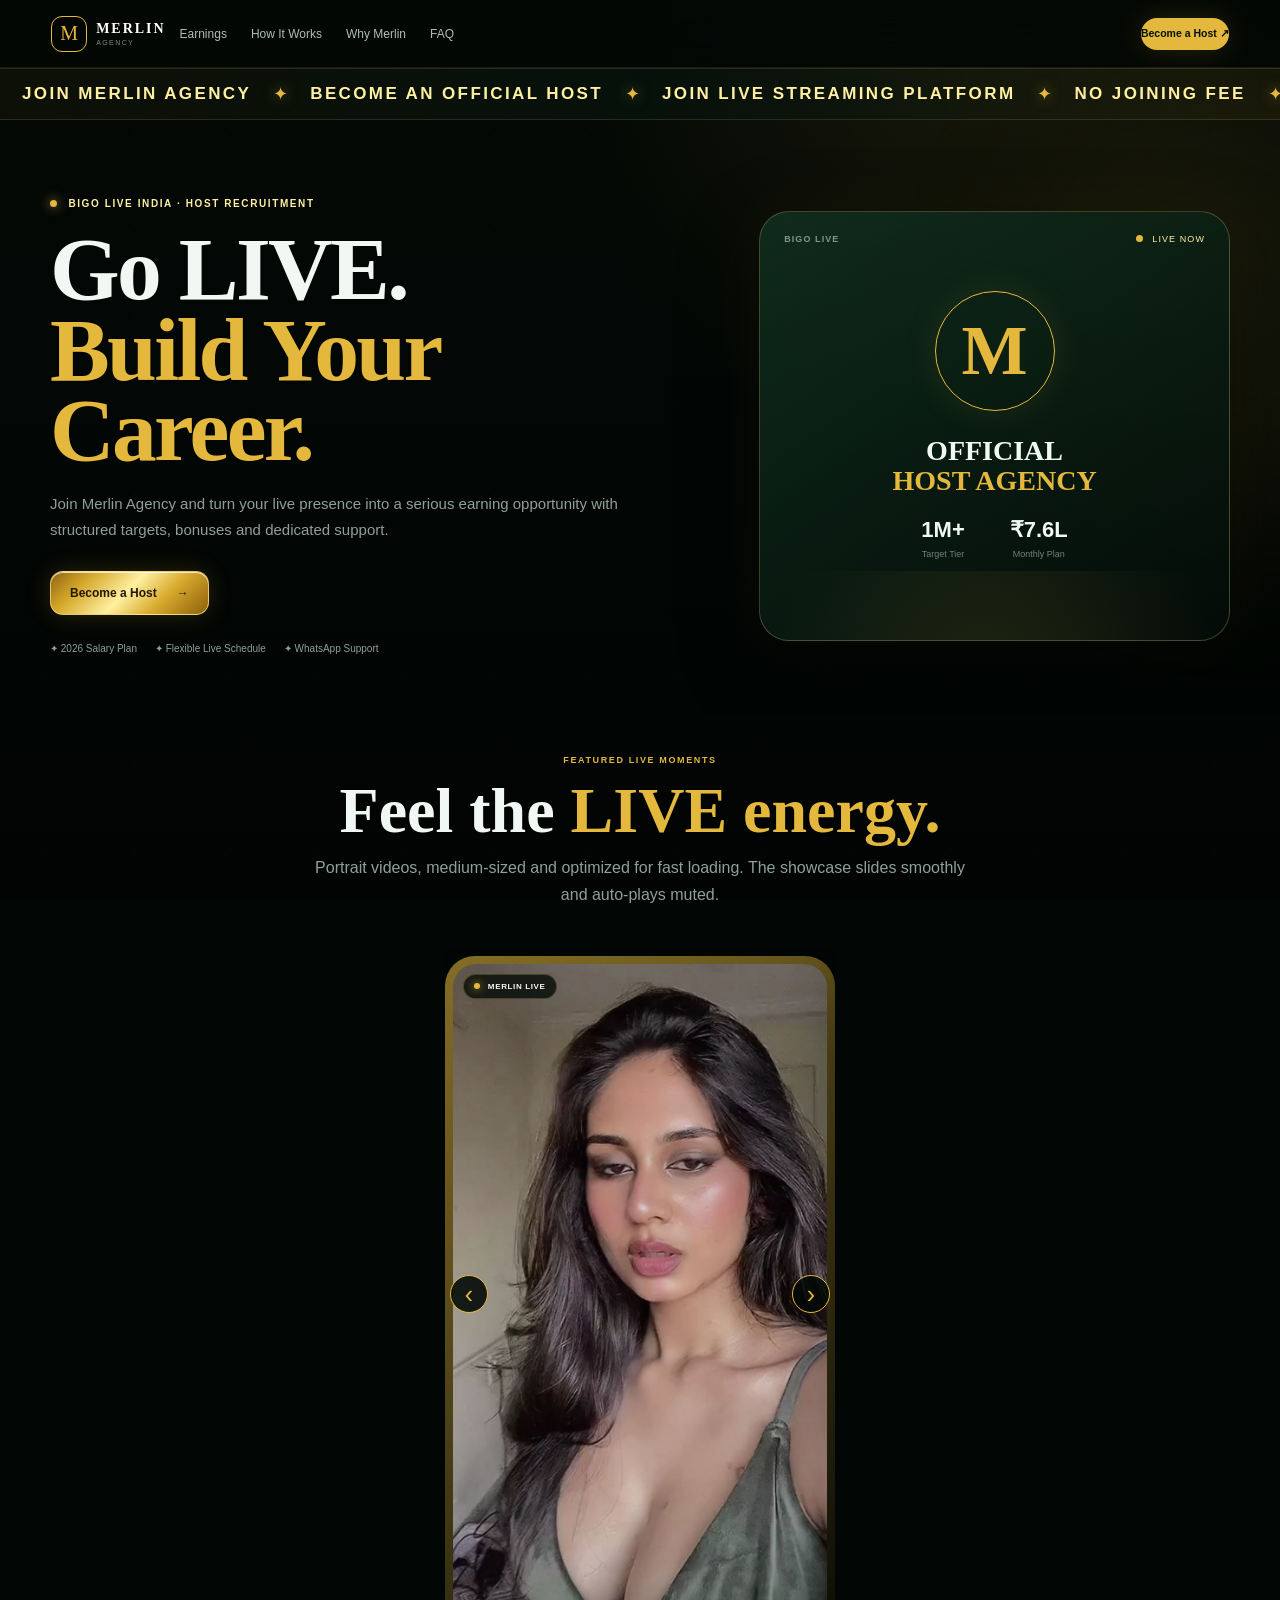
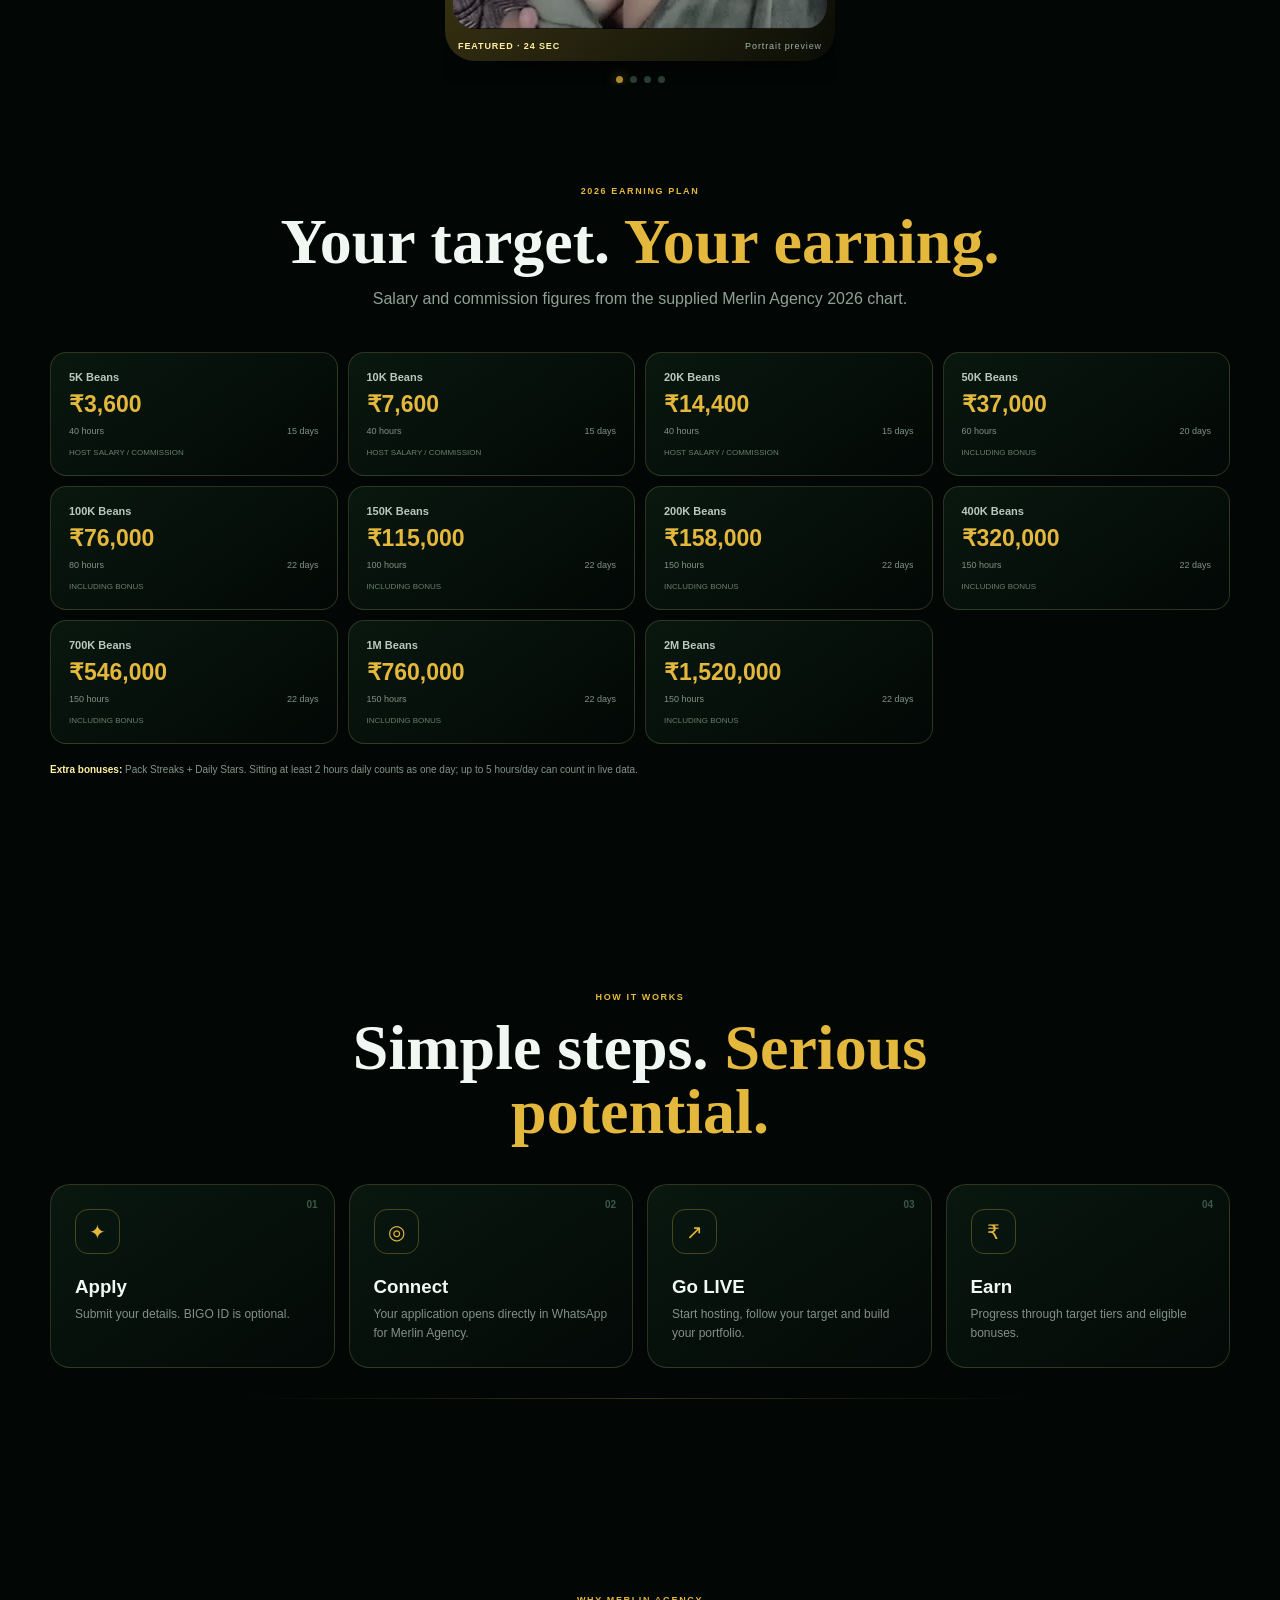
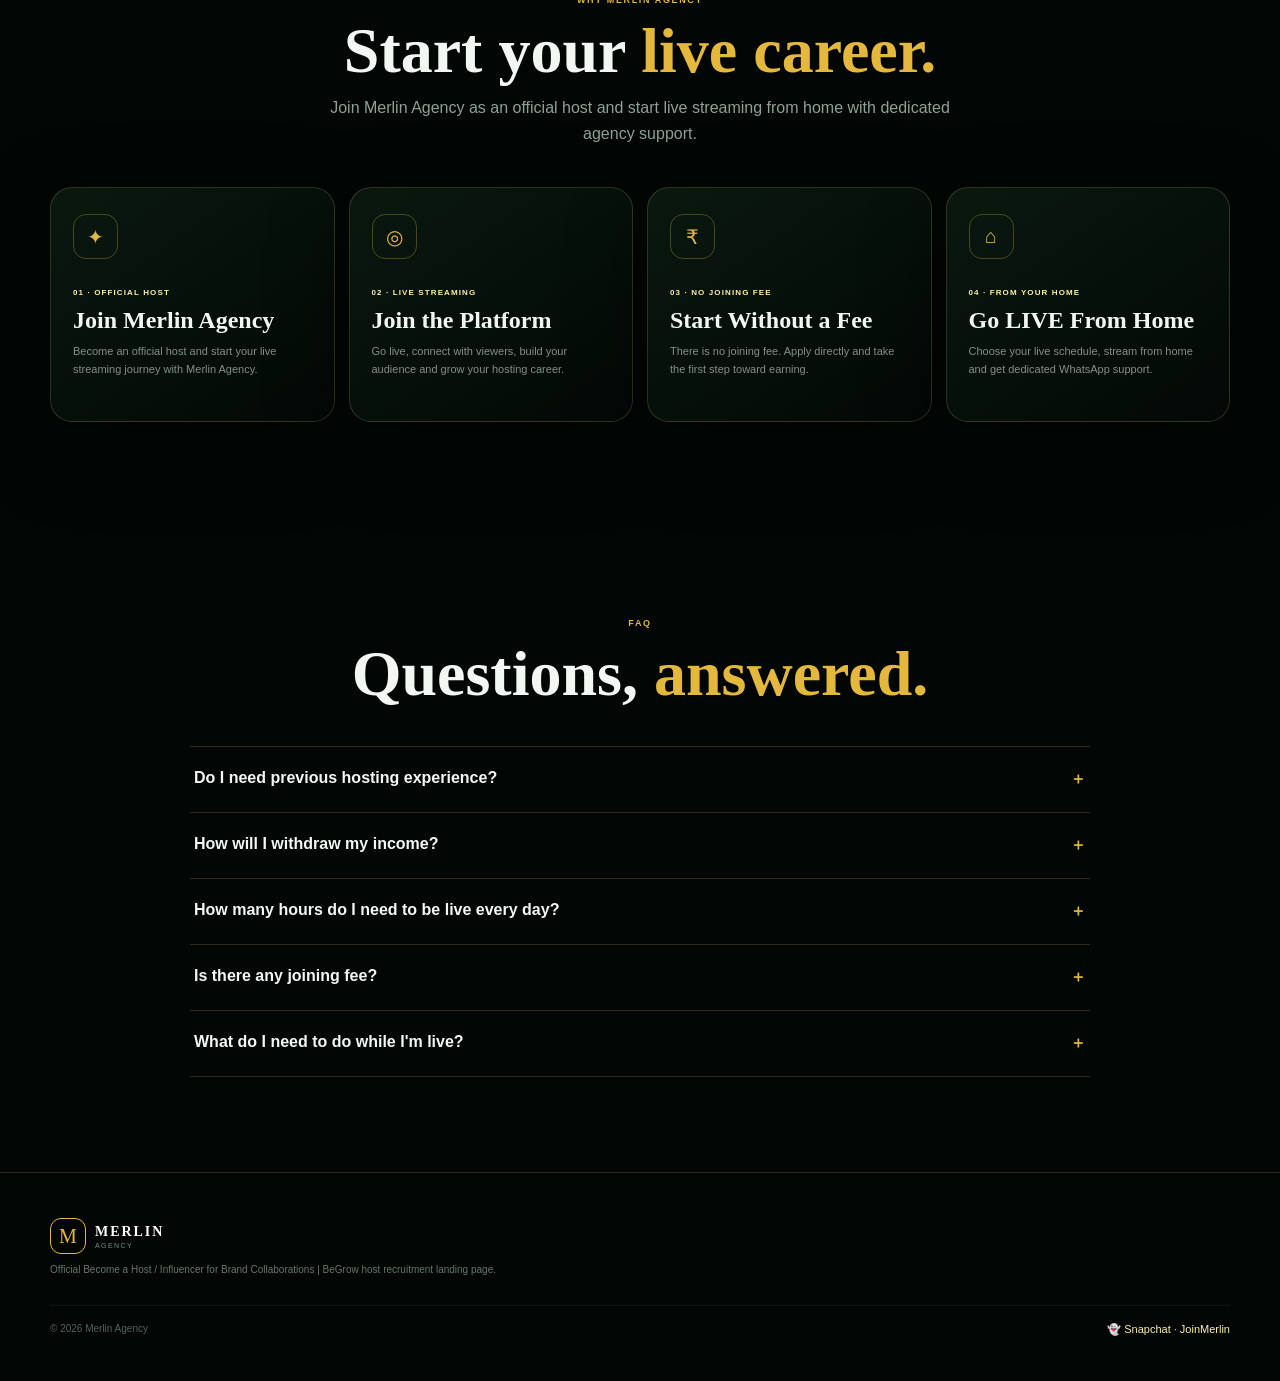
<file: index.html>
<!doctype html>
<html lang="en">
<head>
<meta charset="utf-8">
<meta name="viewport" content="width=device-width,initial-scale=1">
<meta name="theme-color" content="#06110b">
<meta name="description" content="Work From Home with Merlin Agency. High Earning opportunities, No Joining Fee and Flexible Timings.">
<meta name="robots" content="index, follow, max-image-preview:large, max-snippet:-1, max-video-preview:-1">
<meta name="author" content="Merlin Agency">
<meta name="application-name" content="Merlin Agency">
<link rel="canonical" href="https://www.begrow.in/">
<meta property="og:type" content="website">
<meta property="og:url" content="https://www.begrow.in/">
<meta property="og:title" content="Merlin Agency | Part Time Work From Home | High Earning Live Streaming">
<meta property="og:description" content="Become an official live streaming host with Merlin Agency. Go live from home, join the platform and build your hosting career with dedicated agency support.">
<meta property="og:site_name" content="Merlin Agency">
<meta property="og:locale" content="en_IN">
<meta name="twitter:card" content="summary_large_image">
<meta name="twitter:title" content="Merlin Agency | Official Host Recruitment & Live Streaming">
<meta name="twitter:description" content="Become an official live streaming host with Merlin Agency. Go live from home and build your hosting career with agency support.">
<title>Work From Home | High Earning | No Joining Fee</title>
<script type="application/ld+json">
{
  "@context": "https://schema.org",
  "@type": "Organization",
  "name": "Merlin Agency",
  "url": "https://www.begrow.in/",
  "description": "Host recruitment agency for live streaming and creator opportunities.",
  "areaServed": "IN",
  "sameAs": []
}
</script>
<script type="application/ld+json">
{
  "@context": "https://schema.org",
  "@type": "WebSite",
  "name": "Merlin Agency",
  "url": "https://www.begrow.in/",
  "description": "Official host recruitment and live streaming opportunities from Merlin Agency."
}
</script>
<link rel="stylesheet" href="styles.css">
<script src="visitor-config.js"></script>
<script src="visitor-tracker.js" defer></script>

<style>
/* Buy Diamond: centered under BIGO LIVE INDIA eyebrow */
.buy-diamond-hero{
  display:flex;
  align-items:center;
  justify-content:center;
  width:220px;
  min-height:48px;
  box-sizing:border-box;
  padding:12px 20px;
  margin:14px auto 22px;
  border:1px solid rgba(228,184,61,.72);
  border-radius:13px;
  background:linear-gradient(135deg,rgba(228,184,61,.16),rgba(228,184,61,.06));
  box-shadow:0 0 24px rgba(228,184,61,.10);
  color:#fff0a1;
  font-size:13px;
  font-weight:900;
  letter-spacing:.06em;
  text-decoration:none;
  white-space:nowrap;
  transition:.2s ease;
}
.buy-diamond-hero:hover{
  background:rgba(228,184,61,.18);
  border-color:#e4b83d;
  box-shadow:0 0 30px rgba(228,184,61,.18);
  transform:translateY(-1px);
}
@media(max-width:700px){
  .buy-diamond-hero{
    width:210px;
    min-height:46px;
    margin:12px auto 18px;
    font-size:12px;
  }
}





@media (max-width: 700px) {


  
}

<style>
.seller-dashboard-link{
  color:#fff0a1 !important;
  font-weight:800;
  border:1px solid rgba(228,184,61,.45);
  border-radius:9px;
  padding:7px 10px !important;
  background:rgba(228,184,61,.06);
}
.seller-dashboard-link:hover{
  border-color:#e4b83d;
  background:rgba(228,184,61,.13);
}

<style>
.top-apply{position:relative;z-index:20;cursor:pointer}
.seller-menu{
  position:absolute;
  top:calc(100% + 10px);
  right:0;
  width:205px;
  padding:8px;
  border:1px solid rgba(228,184,61,.35);
  border-radius:14px;
  background:rgba(3,12,7,.98);
  box-shadow:0 18px 45px rgba(0,0,0,.45);
  display:none;
  z-index:50;
}
.seller-menu.open{display:block}
.seller-menu a{
  display:flex;
  align-items:center;
  gap:9px;
  padding:11px 12px;
  border-radius:9px;
  color:#eafff2;
  text-decoration:none;
  font-size:12px;
  font-weight:800;
}
.seller-menu a:hover{background:rgba(228,184,61,.09);color:#fff0a1}
.top-apply-wrap{position:relative}
@media(max-width:700px){
  .seller-menu{right:0;width:190px}
}

<style>
/* Compact hamburger menu — sized to sit neatly beside Apply Now */
.seller-menu-toggle{
  position:relative;
  display:flex;
  flex-direction:column;
  align-items:center;
  justify-content:center;
  gap:3px;
  flex:0 0 34px;
  width:34px;
  height:34px;
  margin:0 0 0 7px;
  padding:0;
  border:1px solid rgba(228,184,61,.38);
  border-radius:9px;
  background:rgba(228,184,61,.035);
  cursor:pointer;
  box-sizing:border-box;
  transition:all .2s ease;
  -webkit-tap-highlight-color:transparent;
}
.seller-menu-toggle span{
  display:block;
  width:15px;
  height:2px;
  margin:0;
  background:#e4b83d;
  border-radius:99px;
  transition:transform .2s ease, opacity .15s ease, width .2s ease;
}
.seller-menu-toggle:hover{
  border-color:rgba(228,184,61,.7);
  background:rgba(228,184,61,.07);
  box-shadow:0 0 12px rgba(228,184,61,.10);
}
.seller-menu-toggle:focus-visible{
  outline:2px solid rgba(228,184,61,.55);
  outline-offset:2px;
}

/* Compact X state */
.seller-menu-toggle[aria-expanded="true"] span:nth-child(1){
  transform:translateY(5px) rotate(45deg);
}
.seller-menu-toggle[aria-expanded="true"] span:nth-child(2){
  opacity:0;
  width:0;
}
.seller-menu-toggle[aria-expanded="true"] span:nth-child(3){
  transform:translateY(-5px) rotate(-45deg);
}

@media(max-width:700px){
  .seller-menu-toggle{
    flex-basis:32px;
    width:32px;
    height:32px;
    margin-left:6px;
    border-radius:8px;
  }
  .seller-menu-toggle span{
    width:14px;
    height:2px;
  }
}

/* Join as Influencer — distinct emerald shine, separate from the gold Brand Collaboration button */



/* Premium moving shine for the two main hero CTAs */
.hero .btn-primary,
.hero a.influencer-apply-btn{
  position:relative;
  overflow:hidden;
  isolation:isolate;
}
.hero .btn-primary::after,
.hero a.influencer-apply-btn::after{
  content:"";
  position:absolute;
  top:-30%;
  left:-55%;
  width:28%;
  height:160%;
  transform:skewX(-20deg);
  background:linear-gradient(90deg,transparent,rgba(255,255,255,.55),transparent);
  filter:blur(1px);
  animation:merlinCtaShine 3.2s ease-in-out infinite;
  pointer-events:none;
}
@keyframes merlinCtaShine{
  0%,55%{left:-55%;opacity:0}
  62%{opacity:1}
  82%,100%{left:135%;opacity:0}
}

</style>

</style>

</style>

</style>


<style id="final-header-fix">
/* FINAL MOBILE HEADER FIX: Merlin left, Apply Now right */
.header{position:relative;}
.brand-wrap{position:relative;z-index:10;}

.top-apply-wrap{
  position:relative;
  z-index:20;
  display:flex;
  align-items:center;
  justify-content:flex-end;
  gap:8px;
  flex:0 0 auto;
  margin-left:auto;
}
.top-apply{
  position:relative;
  z-index:21;
  display:flex;
  align-items:center;
  justify-content:center;
  white-space:nowrap;
}
/* Simple premium BIGO-green hamburger: no grey/default button styling */
.seller-menu-toggle{
  -webkit-appearance:none;
  appearance:none;
  outline:none;
  box-shadow:none;
  display:flex !important;
  flex:0 0 30px !important;
  align-items:center !important;
  justify-content:center !important;
  flex-direction:column !important;
  gap:4px !important;
  width:30px !important;
  height:30px !important;
  margin:0 !important;
  padding:0 !important;
  border:0 !important;
  border-radius:0 !important;
  background:transparent !important;
}
.seller-menu-toggle span{
  display:block !important;
  width:18px !important;
  height:2px !important;
  margin:0 !important;
  padding:0 !important;
  background:#e4b83d !important;
  border:0 !important;
  border-radius:99px !important;
  box-shadow:0 0 5px rgba(228,184,61,.16);
}
.seller-menu-toggle:hover,
.seller-menu-toggle:active,
.seller-menu-toggle:focus{background:transparent !important;box-shadow:none !important;}
.seller-menu-toggle:focus-visible{outline:1px solid rgba(228,184,61,.55) !important;outline-offset:3px;}
/* Keep the open-state animation subtle and contained */
.seller-menu-toggle[aria-expanded="true"] span:nth-child(1){transform:translateY(6px) rotate(45deg);}
.seller-menu-toggle[aria-expanded="true"] span:nth-child(2){opacity:0;width:0 !important;}
.seller-menu-toggle[aria-expanded="true"] span:nth-child(3){transform:translateY(-6px) rotate(-45deg);}

@media (max-width:700px){
  .header{min-height:70px;}
  .top-apply-wrap{gap:5px;margin-left:auto;}
  .top-apply{
    min-width:104px;
    height:40px;
    padding:0 10px !important;
    box-sizing:border-box;
    border-radius:21px !important;
    font-size:12px !important;
  }
  .seller-menu-toggle{flex-basis:30px !important;width:30px !important;height:30px !important;}
  .seller-menu-toggle span{width:17px !important;height:2px !important;}
  
  
}

@media (min-width:701px){
  .top-apply-wrap{gap:9px;}
  .seller-menu-toggle{width:32px !important;height:32px !important;flex-basis:32px !important;}
}
</style>


<style>
/* Apply Now — compact size matched to the hamburger */
.header .top-apply{
  width:88px !important;
  min-width:88px !important;
  height:32px !important;
  min-height:32px !important;
  padding:0 7px !important;
  font-size:10.5px !important;
  line-height:1 !important;
  border-radius:17px !important;
  box-sizing:border-box !important;
  flex:0 0 88px !important;
}
</style>


</head>
<body>
<div class="bg-glow"></div>
<div class="particles" aria-hidden="true"></div>

<header class="header">

  <div class="brand-wrap">
    <a class="logo" href="index.html">
      <span class="logo-m">M</span>
      <span>
        <b>MERLIN</b>
        <small>AGENCY</small>
      </span>
    </a>
  </div>

  <nav>
    <a href="#earnings">Earnings</a>
    <a href="#how">How It Works</a>
    <a href="#why-merlin">Why Merlin</a>
    <a href="#faq">FAQ</a>
  </nav>

  <div class="top-apply-wrap">
    <a class="top-apply" href="apply.html">Become a Host ↗</a>

  </div>

</header>

<main>


<section class="hero-section">
  <div class="hero-marquee" aria-label="Merlin Agency host recruitment highlights">
    <div class="hero-marquee-track">
      <div class="hero-marquee-group">
        <span>JOIN MERLIN AGENCY</span><i>✦</i>
        <span>BECOME AN OFFICIAL HOST</span><i>✦</i>
        <span>JOIN LIVE STREAMING PLATFORM</span><i>✦</i>
        <span>NO JOINING FEE</span><i>✦</i>
         <span>FLEXIBLE TIMINGS</span><i>✦</i>
        <span>GO LIVE FROM YOUR HOME &amp; START EARNING</span><i>✦</i>
      </div>
      <div class="hero-marquee-group" aria-hidden="true">
        <span>JOIN MERLIN AGENCY</span><i>✦</i>
        <span>BECOME AN OFFICIAL HOST</span><i>✦</i>
        <span>JOIN LIVE STREAMING PLATFORM</span><i>✦</i>
        <span>NO JOINING FEE</span><i>✦</i>
         <span>FLEXIBLE TIMINGS</span><i>✦</i>
        <span>GO LIVE FROM YOUR HOME &amp; START EARNING</span><i>✦</i>
      </div>
    </div>
  </div>


<section class="hero wrap">

  <div class="hero-copy reveal">
<div class="eyebrow">
      <i></i> BIGO LIVE INDIA · HOST RECRUITMENT
    </div>

    <h1>
      Go LIVE.<br>
      <em>Build Your Career.</em>
    </h1>

    <p>
      Join Merlin Agency and turn your live presence into a serious earning opportunity with structured targets, bonuses and dedicated support.
    </p>

    <div class="actions">
      <a class="btn green" href="apply.html">
        Become a Host <b>→</b>
      </a>
</div>

    <div class="trust">
      <span>✦ 2026 Salary Plan</span>
      <span>✦ Flexible Live Schedule</span>
      <span>✦ WhatsApp Support</span>
    </div>
  </div>

  <div class="hero-card reveal delay1">

    <div class="hero-card-top">
      <b>BIGO LIVE</b>
      <span><i></i> LIVE NOW</span>
    </div>

    <div class="crest">
      <strong>M</strong>
    </div>

    <h3>
      OFFICIAL<br>
      <span>HOST AGENCY</span>
    </h3>

    <div class="hero-stat">
      <div>
        <b>1M+</b>
        <small>Target Tier</small>
      </div>

      <div>
        <b>₹7.6L</b>
        <small>Monthly Plan</small>
      </div>
    </div>

  </div>

</section>

  </section>


<section class="video-section wrap reveal">

  <div class="section-head">
    <span class="kicker">FEATURED LIVE MOMENTS</span>
    <h2>Feel the <em>LIVE energy.</em></h2>
    <p>
      Portrait videos, medium-sized and optimized for fast loading. The showcase slides smoothly and auto-plays muted.
    </p>
  </div>

  <div class="video-carousel" id="videoCarousel">

    <div class="video-track">

      <div class="video-slide active">
        <span class="live-badge">
          <i></i> MERLIN LIVE
        </span>

        <video
          class="feature-video"
          muted
          autoplay
          playsinline
          loop
          preload="auto"
          poster="05-featured.jpg"
        >
        </video>

        <div class="slide-label">
          <b>FEATURED · 24 SEC</b>
          <span>Portrait preview</span>
        </div>
      </div>


      <div class="video-slide">

        <span class="live-badge">
          <i></i> PORTFOLIO 01
        </span>

        <video
          class="feature-video"
          muted
          playsinline
          loop
          preload="none"
          poster="06-p1.jpg"
        >
          <source src="02-portfolio-1.mp4" type="video/mp4">
        </video>

        <div class="slide-label">
          <b>HOST MOMENT</b>
          <span>Beauty · Chat · Energy</span>
        </div>

      </div>


      <div class="video-slide">

        <span class="live-badge">
          <i></i> PORTFOLIO 02
        </span>

        <video
          class="feature-video"
          muted
          playsinline
          loop
          preload="none"
          poster="07-p2.jpg"
        >
          <source src="03-portfolio-2.mp4" type="video/mp4">
        </video>

        <div class="slide-label">
          <b>HOST STYLE</b>
          <span>On-camera presence</span>
        </div>

      </div>


      <div class="video-slide">

        <span class="live-badge">
          <i></i> PORTFOLIO 03
        </span>

        <video
          class="feature-video"
          muted
          playsinline
          loop
          preload="none"
          poster="08-p3.jpg"
        >
          <source src="04-portfolio-3.mp4" type="video/mp4">
        </video>

        <div class="slide-label">
          <b>LIVE HOST MOMENT</b>
          <span>Live · Chat · Energy</span>
        </div>

      </div>

    </div>

    <button class="slider-arrow prev" aria-label="Previous video">‹</button>
    <button class="slider-arrow next" aria-label="Next video">›</button>

    <div class="dots" aria-label="Video slides"></div>

  </div>

</section>


<section id="earnings" class="section wrap">

  <div class="section-head">
    <span class="kicker">2026 EARNING PLAN</span>
    <h2>Your target. <em>Your earning.</em></h2>
    <p>
      Salary and commission figures from the supplied Merlin Agency 2026 chart.
    </p>
  </div>

  <div class="salary-grid" id="salaryGrid"></div>

  <div class="note">
    <b>Extra bonuses:</b>
    Pack Streaks + Daily Stars. Sitting at least 2 hours daily counts as one day; up to 5 hours/day can count in live data.
  </div>

</section>


<section id="how" class="section wrap">

  <div class="section-head">
    <span class="kicker">HOW IT WORKS</span>
    <h2>Simple steps. <em>Serious potential.</em></h2>
  </div>

  <div class="steps">

    <article class="step reveal">
      <b>01</b>
      <span>✦</span>
      <h3>Apply</h3>
      <p>Submit your details. BIGO ID is optional.</p>
    </article>

    <article class="step reveal">
      <b>02</b>
      <span>◎</span>
      <h3>Connect</h3>
      <p>Your application opens directly in WhatsApp for Merlin Agency.</p>
    </article>

    <article class="step reveal">
      <b>03</b>
      <span>↗</span>
      <h3>Go LIVE</h3>
      <p>Start hosting, follow your target and build your portfolio.</p>
    </article>

    <article class="step reveal">
      <b>04</b>
      <span>₹</span>
      <h3>Earn</h3>
      <p>Progress through target tiers and eligible bonuses.</p>
    </article>

  </div>

  <div class="connector"></div>

</section>


<section id="why-merlin" class="section portfolio wrap">

  <div class="section-head">
    <span class="kicker">WHY MERLIN AGENCY</span>
    <h2>Start your <em>live career.</em></h2>
    <p>Join Merlin Agency as an official host and start live streaming from home with dedicated agency support.</p>
  </div>

  <div class="merlin-benefits-grid">
    <article class="merlin-benefit reveal">
      <span class="benefit-icon">✦</span>
      <small>01 · OFFICIAL HOST</small>
      <h3>Join Merlin Agency</h3>
      <p>Become an official host and start your live streaming journey with Merlin Agency.</p>
    </article>

    <article class="merlin-benefit reveal delay1">
      <span class="benefit-icon">◎</span>
      <small>02 · LIVE STREAMING</small>
      <h3>Join the Platform</h3>
      <p>Go live, connect with viewers, build your audience and grow your hosting career.</p>
    </article>

    <article class="merlin-benefit reveal delay2">
      <span class="benefit-icon">₹</span>
      <small>03 · NO JOINING FEE</small>
      <h3>Start Without a Fee</h3>
      <p>There is no joining fee. Apply directly and take the first step toward earning.</p>
    </article>

    <article class="merlin-benefit reveal">
      <span class="benefit-icon">⌂</span>
      <small>04 · FROM YOUR HOME</small>
      <h3>Go LIVE From Home</h3>
      <p>Choose your live schedule, stream from home and get dedicated WhatsApp support.</p>
    </article>
  </div>

</section>


<section id="faq" class="section wrap faq">

  <div class="section-head">
    <span class="kicker">FAQ</span>
    <h2>Questions, <em>answered.</em></h2>
  </div>

  <div class="accordion">

    <details>
      <summary>
        Do I need previous hosting experience?
        <span>＋</span>
      </summary>
      <p>
        No. Beginners are welcome to apply. Training, guidance, and support can be provided to help you get started.
      </p>
    </details>

    <details>
      <summary>
        How will I withdraw my income?
        <span>＋</span>
      </summary>
      <p>
        You can withdraw your earnings directly from your wallet according to the available withdrawal options.
      </p>
    </details>

    <details>
      <summary>
        How many hours do I need to be live every day?
        <span>＋</span>
      </summary>
      <p>
        The required live hours may vary depending on your target and hosting schedule. Your agency team will guide you regarding the expected daily live hours.
      </p>
    </details>

    <details>
      <summary>
        Is there any joining fee?
        <span>＋</span>
      </summary>
      <p>
        No. There is no joining fee. You can apply and join Merlin Agency without paying any joining charges.
      </p>
    </details>

    <details>
      <summary>
        What do I need to do while I'm live?
        <span>＋</span>
      </summary>
      <p>
        While you're live, you can play PKs, interact and chat with your viewers, reply to comments, entertain your audience, and keep the live session engaging and active.
      </p>
    </details>

  </div>

</section>

</main>


<footer class="footer">

  <div>

    <a class="logo" href="index.html">
      <span class="logo-m">M</span>

      <span>
        <b>MERLIN</b>
        <small>AGENCY</small>
      </span>
    </a>

    <p>
      Official Become a Host / Influencer for Brand Collaborations | BeGrow host recruitment landing page.
    </p>

  </div>




  <div class="footer-bottom">

    <span>© 2026 Merlin Agency</span>

    <a
      class="snap"
      href="https://www.snapchat.com/add/JoinMerlin"
      target="_blank"
      rel="noopener"
    >
      👻 Snapchat · JoinMerlin
    </a>

  </div>

</footer>




<div class="modal" id="videoModal" aria-hidden="true">

  <button class="modal-close" aria-label="Close">
    ×
  </button>

  <video id="modalVideo" controls playsinline></video>

</div>


<script src="script.js"></script>


<script>
(function(){

})();
</script>



<style id="merlin-hero-video-marquee">
.hero-section{padding:0;overflow:hidden}
.hero-marquee{width:100%;overflow:hidden;white-space:nowrap;border-top:1px solid rgba(255,239,150,.12);border-bottom:1px solid rgba(255,239,150,.12);background:linear-gradient(90deg,rgba(228,184,61,.05),rgba(7,18,12,.92),rgba(228,184,61,.05));}
.hero-marquee-track{display:flex;width:max-content;align-items:center;animation:merlinMarquee 24s linear infinite;will-change:transform}
.hero-marquee-group{display:flex;align-items:center;flex:none;gap:22px;padding:14px 22px}
.hero-marquee-track span{display:inline-block;flex:none;color:#fff0a1;font-size:17px;font-weight:900;letter-spacing:.14em;white-space:nowrap}
.hero-marquee-track i{display:inline-block;flex:none;font-style:normal;color:#e4b83d;font-size:18px;text-shadow:0 0 14px rgba(228,184,61,.55)}
@keyframes merlinMarquee{from{transform:translate3d(0,0,0)}to{transform:translate3d(-50%,0,0)}}
.merlin-benefits-grid{display:grid;grid-template-columns:repeat(4,minmax(0,1fr));gap:14px}
.merlin-benefit{position:relative;min-height:235px;padding:26px 22px;border:1px solid var(--line);border-radius:22px;background:linear-gradient(145deg,rgba(11,28,18,.86),rgba(3,9,6,.9));box-shadow:var(--shadow);overflow:hidden}
.merlin-benefit .benefit-icon{display:grid;place-items:center;width:45px;height:45px;border:1px solid rgba(228,184,61,.3);border-radius:13px;color:var(--green);font-size:20px;margin-bottom:22px}
.merlin-benefit small{color:var(--green2);font-size:8px;font-weight:900;letter-spacing:.14em}
.merlin-benefit h3{margin:9px 0 8px;font:700 24px/1.05 Georgia,serif}
.merlin-benefit p{margin:0;color:#819188;font-size:11px;line-height:1.65;max-width:250px}
@media(max-width:950px){.merlin-benefits-grid{grid-template-columns:repeat(2,minmax(0,1fr))}}
</style>
<style id="merlin-final-gold-override">
/* Final override: legacy inline hero styles must not bring back green. */
.buy-diamond-hero,.seller-dashboard-link,.seller-menu-toggle{border-color:rgba(255,231,143,.82)!important;color:#fff0a1!important;background:rgba(228,184,61,.08)!important}
.seller-menu-toggle span{background:#e4b83d!important}.seller-menu a:hover{background:rgba(228,184,61,.10)!important;color:#fff0a1!important}
.hero .btn-primary,.hero a.influencer-apply-btn,.hero .btn.green{background:linear-gradient(135deg,#8f6410 0%,#d6a92b 22%,#fff0a1 48%,#d8aa2d 70%,#8c5f0b 100%)!important;color:#251700!important;border-color:rgba(255,226,135,.72)!important;box-shadow:0 0 24px rgba(238,191,61,.18),inset 0 1px 0 rgba(255,255,255,.72)!important}
.hero .btn-primary::after,.hero a.influencer-apply-btn::after,.hero .btn.green::after{background:rgba(255,255,255,.6)!important;filter:blur(4px)!important;animation:brandShine 3.4s ease-in-out infinite!important}
</style>

</body>
</html>
</file>
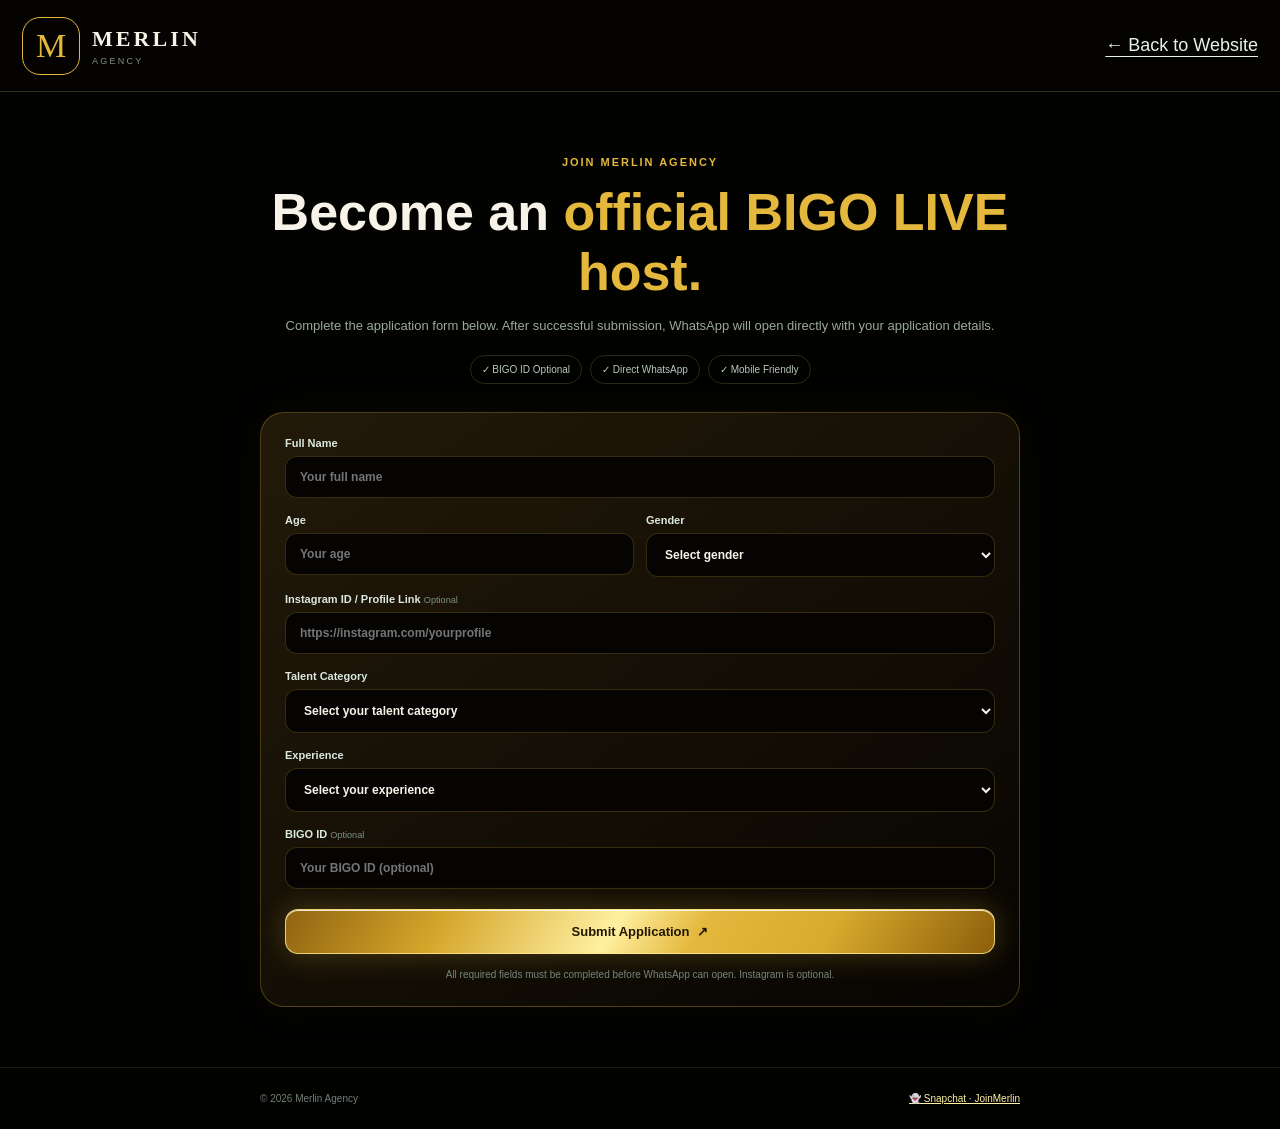
<file: apply.html>
<!doctype html>
<html lang="en">
<head>
<meta charset="utf-8">
<meta name="viewport" content="width=device-width,initial-scale=1">
<meta name="theme-color" content="#06110b">
<title>Work From Home | High Earning | No Joining Fee</title>
<style>

:root{--bg:#020705;--green:#e4b83d;--green2:#fff0a1;--text:#f1f8f3;--muted:#8fa197;--line:rgba(255,239,150,.16)}
html,body{margin:0;padding:0;background:#020705;color:var(--text);font-family:Arial,sans-serif}
body{min-height:100vh}
a{color:inherit}
.bg-glow{position:fixed;inset:0;z-index:-1;pointer-events:none;background:radial-gradient(circle at 75% 8%,rgba(228,184,61,.13),transparent 32%),radial-gradient(circle at 15% 45%,rgba(228,184,61,.045),transparent 35%),#020705}
.header{height:92px;padding:0 22px;display:flex;align-items:center;justify-content:space-between;border-bottom:1px solid rgba(255,239,150,.12);background:rgba(2,7,5,.94)}
.logo{display:flex;align-items:center;gap:12px;text-decoration:none}
.logo-m{width:58px;height:58px;border:1.5px solid var(--green);border-radius:18px;display:grid;place-items:center;color:var(--green);font:34px Georgia,serif}
.logo b{display:block;font:700 22px Georgia,serif;letter-spacing:.14em}
.logo small{display:block;color:#7f9187;font-size:9px;letter-spacing:.25em;margin-top:4px}
.back{color:#e8f2ec;font-size:18px;text-underline-offset:5px}
.btn{display:inline-flex;align-items:center;justify-content:center;gap:8px;border:0;border-radius:13px;padding:14px 18px;text-decoration:none;cursor:pointer;font-weight:900;font-size:13px}
.btn.green{background:var(--green);color:#031108;box-shadow:0 10px 28px rgba(228,184,61,.13)}
.btn:disabled{opacity:.55;cursor:wait}
.footer.compact{padding:25px 20px;border-top:1px solid rgba(255,239,150,.1)}
.footer-bottom{display:flex;justify-content:space-between;gap:15px;max-width:760px;margin:auto;color:#728178;font-size:10px}
.snap{color:#fff0a1}
.reveal{opacity:1!important;transform:none!important;visibility:visible!important}
*{box-sizing:border-box}
.apply-page{min-height:100vh}
.apply-wrap{width:min(760px,calc(100% - 28px));margin:0 auto;padding:60px 0}
.apply-intro{text-align:center;margin-bottom:28px}
.kicker{display:inline-block;color:#e4b83d;font-size:11px;font-weight:800;letter-spacing:.18em}
.apply-intro h1{margin:12px 0;font-size:clamp(30px,6vw,52px)}
.apply-intro h1 em{color:#e4b83d;font-style:normal}
.apply-intro p{color:#9aa9a0;line-height:1.7;font-size:13px}
.apply-pills{display:flex;justify-content:center;gap:8px;flex-wrap:wrap;margin-top:18px}
.apply-pills span{padding:8px 11px;border:1px solid rgba(255,239,150,.16);border-radius:999px;color:#b8c8bf;font-size:10px}
.apply-form{padding:24px;border:1px solid rgba(255,239,150,.18);border-radius:24px;background:linear-gradient(145deg,rgba(12,37,24,.92),rgba(4,11,7,.96));box-shadow:0 24px 80px rgba(0,0,0,.4)}
.apply-form label{display:block;color:#dce9e1;font-size:11px;font-weight:800;margin:0 0 16px}
.apply-form label small{color:#7e9187;font-weight:500}
.apply-form input,.apply-form select,.apply-form textarea{display:block;width:100%;margin-top:7px;padding:13px 14px;border-radius:12px;border:1px solid rgba(255,239,150,.14);background:#020805;color:#fff;outline:none;font:inherit;font-size:12px}
.apply-form input:focus,.apply-form select:focus,.apply-form textarea:focus{border-color:#e4b83d;box-shadow:0 0 0 2px rgba(228,184,61,.08)}
.apply-form input:invalid:not(:placeholder-shown),.apply-form select:invalid{border-color:#ff6b6b}
.two{display:grid;grid-template-columns:1fr 1fr;gap:12px}
.btn.submit{width:100%;margin-top:4px}
.form-note{text-align:center;color:#74847b;font-size:10px;line-height:1.5;margin:13px 0 0}
.form-error{display:none;margin:0 0 15px;padding:11px 13px;border-radius:12px;background:rgba(255,70,70,.08);border:1px solid rgba(255,100,100,.2);color:#ffb3b3;font-size:11px;line-height:1.5}
.form-error.show{display:block}
.success-note{display:none;text-align:center;margin:18px 0;padding:16px;border-radius:16px;background:rgba(228,184,61,.07);border:1px solid rgba(255,239,150,.2);color:#fff0a1;font-size:12px}
.success-note.show{display:block}
@media(max-width:600px){.apply-wrap{padding:38px 0}.apply-form{padding:18px}.two{grid-template-columns:1fr}}
/* FINAL GOLDEN THEME OVERRIDE FOR HOST APPLICATION PAGE */
html,body{background:#020201!important;color:#f7f3e8!important}
.bg-glow{background:radial-gradient(circle at 75% 8%,rgba(228,184,61,.12),transparent 32%),radial-gradient(circle at 15% 45%,rgba(228,184,61,.055),transparent 35%),#020201!important}
.header{background:rgba(5,4,2,.94)!important;border-bottom-color:rgba(255,239,150,.18)!important}
.apply-form{background:linear-gradient(145deg,rgba(39,29,10,.88),rgba(7,5,2,.97))!important;border-color:rgba(228,184,61,.28)!important;box-shadow:0 24px 80px rgba(0,0,0,.48),0 0 45px rgba(228,184,61,.06)!important}
.apply-form input,.apply-form select,.apply-form textarea{background:#050403!important;border-color:rgba(228,184,61,.22)!important;color:#f7f3e8!important}
.apply-form input:focus,.apply-form select:focus,.apply-form textarea:focus{border-color:#e4b83d!important;box-shadow:0 0 0 3px rgba(228,184,61,.12)!important}
.btn.green{position:relative;overflow:hidden;background:linear-gradient(120deg,#8f6410 0%,#d5a52a 22%,#fff0a1 46%,#e4b83d 58%,#d8aa2d 76%,#8c5f0b 100%)!important;color:#241700!important;border:1px solid rgba(255,231,143,.82)!important;box-shadow:0 0 30px rgba(228,184,61,.28),inset 0 1px 0 rgba(255,255,255,.82)!important;animation:applyGoldPulse 3.4s ease-in-out infinite!important}
.btn.green:after{content:"";position:absolute;top:-35%;left:-60%;width:28%;height:170%;transform:skewX(-20deg);background:linear-gradient(90deg,transparent,rgba(255,255,255,.72),transparent);filter:blur(1px);animation:applyGoldSweep 2.8s ease-in-out infinite;pointer-events:none}
@keyframes applyGoldSweep{0%,45%{left:-60%;opacity:0}52%{opacity:1}78%,100%{left:140%;opacity:0}}
@keyframes applyGoldPulse{0%,100%{filter:brightness(1)}50%{filter:brightness(1.08)}}
</style>
</head>
<body class="apply-page">
<div class="bg-glow"></div>

<header class="header">
  <a class="logo" href="index.html">
    <span class="logo-m">M</span>
    <span><b>MERLIN</b><small>AGENCY</small></span>
  </a>
  <a class="back" href="index.html">← Back to Website</a>
</header>

<main class="apply-wrap" style="display:block;opacity:1;visibility:visible">
  <div class="apply-intro reveal" style="display:block;opacity:1;visibility:visible">
    <span class="kicker">JOIN MERLIN AGENCY</span>
    <h1>Become an <em>official BIGO LIVE host.</em></h1>
    <p>Complete the application form below. After successful submission, WhatsApp will open directly with your application details.</p>
    <div class="apply-pills">
      <span>✓ BIGO ID Optional</span>
      <span>✓ Direct WhatsApp</span>
      <span>✓ Mobile Friendly</span>
    </div>
  </div>

  <form id="applyForm" class="apply-form reveal" style="display:block;opacity:1;visibility:visible" novalidate>
    <div id="formError" class="form-error" role="alert"></div>

    <label>
      Full Name
      <input name="name" required placeholder="Your full name" autocomplete="name">
    </label>

    <div class="two">
      <label>
        Age
        <input name="age" type="number" required min="18" max="100" placeholder="Your age" inputmode="numeric">
      </label>

      <label>
        Gender
        <select name="gender" required>
          <option value="" selected disabled>Select gender</option>
          <option>Female</option>
          <option>Male</option>
          <option>Other</option>
        </select>
      </label>
    </div>

    <label>
      Instagram ID / Profile Link <small>Optional</small>
      <input name="instagram" type="url" placeholder="https://instagram.com/yourprofile" inputmode="url">
    </label>

    <label>
      Talent Category
      <select name="category" required>
        <option value="" selected disabled>Select your talent category</option>
        <option>Influencer</option>
        <option>Dancer</option>
        <option>Singer</option>
        <option>Model</option>
        <option>Comedian</option>
        <option>Artist</option>
        <option>Housewife</option>
        <option>Student</option>
        <option>Streamer / Host</option>
        <option>Other</option>
      </select>
    </label>

    <label>
      Experience
      <select name="experience" required>
        <option value="" selected disabled>Select your experience</option>
        <option>New to live streaming</option>
        <option>Beginner</option>
        <option>Experienced Host</option>
        <option>Professional Creator</option>
      </select>
    </label>

    <label>
      BIGO ID <small>Optional</small>
      <input name="bigoId" placeholder="Your BIGO ID (optional)">
    </label>

    <button class="btn green submit" type="submit" id="submitApplication">
      Submit Application <b>↗</b>
    </button>

    <p class="form-note">All required fields must be completed before WhatsApp can open. Instagram is optional.</p>
  </form>

  <div id="successNote" class="success-note">
    ✓ Application prepared. Opening WhatsApp…
  </div>
</main>

<footer class="footer compact">
  <div class="footer-bottom">
    <span>© 2026 Merlin Agency</span>
    <a class="snap" href="https://www.snapchat.com/add/JoinMerlin" target="_blank" rel="noopener">👻 Snapchat · JoinMerlin</a>
  </div>
</footer>

<script>
const form = document.getElementById("applyForm");
const errorBox = document.getElementById("formError");
const successNote = document.getElementById("successNote");
const submitButton = document.getElementById("submitApplication");

const WHATSAPP_NUMBER = "918178949463";

function showError(message){
  errorBox.textContent = message;
  errorBox.classList.add("show");
  errorBox.scrollIntoView({behavior:"smooth",block:"center"});
}

function clearError(){
  errorBox.textContent = "";
  errorBox.classList.remove("show");
}

form.addEventListener("submit", function(e){
  e.preventDefault();
  clearError();

  // Do not allow WhatsApp to open unless every required field is valid.
  if(!form.checkValidity()){
    const firstInvalid = form.querySelector(":invalid");
    showError("Please complete all required fields correctly before submitting.");
    if(firstInvalid) firstInvalid.focus();
    return;
  }

  const data = new FormData(form);
  const name = data.get("name").trim();
  const age = data.get("age").trim();
  const gender = data.get("gender").trim();
  const instagram = data.get("instagram").trim();
  const category = data.get("category").trim();
  const experience = data.get("experience").trim();
  const bigoId = data.get("bigoId").trim() || "Not provided";
  const instagramValue = instagram || "Not provided";

  if(!name || !age || !gender || !category || !experience){
    showError("Please complete all required fields before submitting.");
    return;
  }

  if(Number(age) < 18 || Number(age) > 100){
    showError("Please enter a valid age (18 or above).");
    return;
  }

  if(instagram){
    try{
      new URL(instagram);
    }catch{
      showError("Please enter a valid Instagram profile link.");
      return;
    }
  }

  const message =
`Hello Merlin Agency 👋

I want to apply to join Merlin Agency.

Full Name: ${name}
Age: ${age}
Gender: ${gender}
Instagram: ${instagramValue}
Talent Category: ${category}
Experience: ${experience}
BIGO ID: ${bigoId}

Please review my application. Thank you.`;

  submitButton.disabled = true;
  submitButton.innerHTML = "Opening WhatsApp…";
  successNote.classList.add("show");

  // Open the installed WhatsApp Android app directly.
  // Android intent keeps the browser WhatsApp page from being the primary destination.
  const encoded = encodeURIComponent(message);
  const whatsappLink =
    "intent://send?phone=" + WHATSAPP_NUMBER +
    "&text=" + encoded +
    "#Intent;scheme=whatsapp;package=com.whatsapp;end";
  window.location.href = whatsappLink;
});
</script>
</body>
</html>
</file>
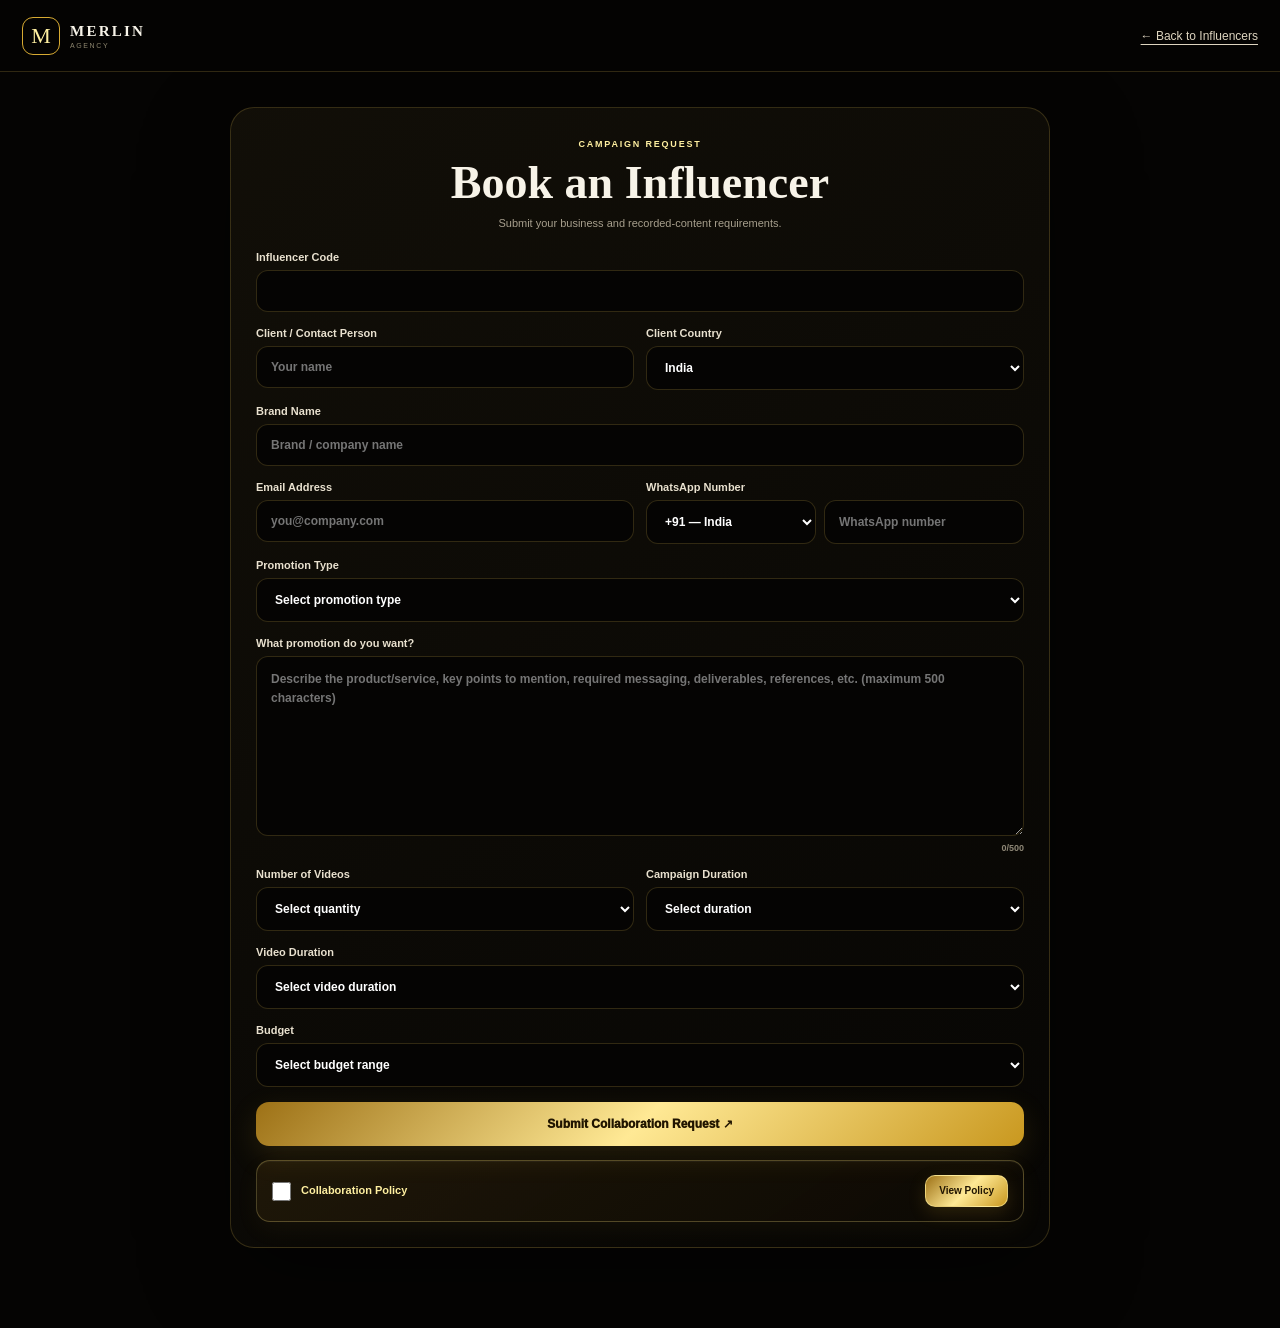
<file: brand-collaboration-booking.html>
<!doctype html><html lang="en"><head>
<meta charset="utf-8"><meta name="viewport" content="width=device-width,initial-scale=1"><title>Work From Home | High Earning | No Joining Fee</title>
<style>
:root{--bg:#050403;--gold:#d7aa32;--gold2:#fff0a1;--line:rgba(226,190,83,.2);--muted:#a79f8d}
*{box-sizing:border-box}html,body{margin:0;background:var(--bg);color:#f7f3e8;font-family:Inter,Arial,sans-serif}
body:before{content:"";position:fixed;inset:0;z-index:-1;background:radial-gradient(circle at 75% 5%,rgba(215,170,50,.12),transparent 30%),#050403}
.header{min-height:72px;padding:10px 22px;display:flex;align-items:center;justify-content:space-between;border-bottom:1px solid var(--line);background:rgba(5,4,3,.92);position:sticky;top:0;z-index:20}
.logo{display:flex;align-items:center;gap:10px;text-decoration:none;color:inherit}.logo-m{width:38px;height:38px;border:1px solid var(--gold);border-radius:11px;display:grid;place-items:center;color:var(--gold2);font:22px Georgia,serif}.logo b{display:block;font:700 15px Georgia,serif;letter-spacing:.15em}.logo small{display:block;color:#8e866f;font-size:7px;letter-spacing:.23em;margin-top:2px}.back{font-size:12px;color:#ddd4bf;text-decoration:underline;text-underline-offset:4px}
.wrap{width:min(820px,calc(100% - 30px));margin:auto}.form-section{padding:35px 0 80px}.form-card{padding:25px;border:1px solid var(--line);border-radius:24px;background:linear-gradient(145deg,rgba(18,15,8,.97),rgba(7,6,4,.98));box-shadow:0 28px 90px rgba(0,0,0,.45)}
.form-title{text-align:center;margin-bottom:22px}.kicker{color:var(--gold2);font-size:9px;font-weight:900;letter-spacing:.2em}.form-title h1{font:700 46px/1 Georgia,serif;margin:9px 0}.form-title p{color:var(--muted);font-size:11px}
label{display:block;color:#e9e1cf;font-size:11px;font-weight:850;margin-bottom:15px}input,select,textarea{width:100%;margin-top:7px;padding:13px 14px;border-radius:12px;border:1px solid var(--line);background:#050403;color:#fff;font:inherit;font-size:12px;outline:none}input:focus,select:focus,textarea:focus{border-color:var(--gold);box-shadow:0 0 0 2px rgba(215,170,50,.08)}textarea{min-height:180px;resize:vertical;line-height:1.55}.counter{text-align:right;color:#8e8776;font-size:9px;margin-top:5px}.two{display:grid;grid-template-columns:1fr 1fr;gap:12px}.phone-row{display:grid;grid-template-columns:170px 1fr;gap:8px}.submit{width:100%;border:0;border-radius:13px;padding:15px;cursor:pointer;font-weight:950;font-size:12px;color:#211500;background:linear-gradient(135deg,#9d7116,#ffe995,#c9981f);box-shadow:0 10px 30px rgba(215,170,50,.14)}.policy{margin-top:14px;padding:14px 15px;border:1px solid rgba(255,230,130,.26);border-radius:14px;background:linear-gradient(145deg,rgba(39,29,10,.72),rgba(12,9,4,.92));display:flex;gap:10px;align-items:center;box-shadow:inset 0 1px 0 rgba(255,255,255,.04),0 8px 24px rgba(215,170,50,.05)}.policy input{width:19px;height:19px;min-width:19px;margin:0;accent-color:var(--gold);cursor:pointer}.policy label{margin:0;color:#f0e7d0;font-size:11px;line-height:1.4;font-weight:850;cursor:pointer;flex:1}.policy strong{color:var(--gold2)}.policy-btn{margin-left:auto;border:1px solid rgba(255,240,161,.58);border-radius:10px;padding:10px 13px;background:linear-gradient(135deg,#9d7116,#ffe995,#c9981f);color:#211500;font:850 10px/1 Inter,Arial,sans-serif;cursor:pointer;white-space:nowrap;box-shadow:0 6px 18px rgba(215,170,50,.16);position:relative;overflow:hidden}.policy-btn:after{content:"";position:absolute;top:-30%;left:-55%;width:28%;height:160%;transform:skewX(-20deg);background:linear-gradient(90deg,transparent,rgba(255,255,255,.65),transparent);animation:policyShine 3.2s ease-in-out infinite}@keyframes policyShine{0%,55%{left:-55%;opacity:0}62%{opacity:1}82%,100%{left:135%;opacity:0}}.policy-full{display:none;margin-top:9px;padding:16px 15px;border:1px solid rgba(255,230,130,.22);border-radius:14px;background:linear-gradient(145deg,rgba(35,26,9,.72),rgba(8,6,3,.96));color:#e5dcc9;font-size:12px;line-height:1.65}.policy-full.show{display:block}.policy-full strong{color:var(--gold2)}@media(max-width:600px){.policy-btn{padding:9px 10px;font-size:9px}.policy label{font-size:10px}}.error,.success{display:none;padding:12px;border-radius:12px;margin-bottom:14px;font-size:11px}.error{background:rgba(255,80,80,.07);border:1px solid rgba(255,80,80,.2);color:#ffb9b9}.success{background:rgba(215,170,50,.08);border:1px solid var(--line);color:var(--gold2)}.show{display:block}@media(max-width:600px){.header{padding:10px 15px}.form-card{padding:18px}.form-title h1{font-size:40px}.two,.phone-row{grid-template-columns:1fr}}
</style></head><body>
<header class="header"><a class="logo" href="index.html"><span class="logo-m">M</span><span><b>MERLIN</b><small>AGENCY</small></span></a><a class="back" href="brand-collaboration.html">← Back to Influencers</a></header>
<main><section class="form-section wrap"><div class="form-card">
<div class="form-title"><span class="kicker">CAMPAIGN REQUEST</span><h1>Book an Influencer</h1><p>Submit your business and recorded-content requirements.</p></div>
<div id="error" class="error"></div><div id="success" class="success">✓ Collaboration request prepared. Opening WhatsApp…</div>
<form id="collabForm" novalidate>
<label>Influencer Code<input name="influencerCode" id="influencerCode" readonly required></label>
<div class="two"><label>Client / Contact Person<input name="client" required placeholder="Your name"></label><label>Client Country<select name="clientCountry" id="clientCountry" required><option value="" selected disabled>Select country</option></select></label></div>
<label>Brand Name<input name="brand" required placeholder="Brand / company name"></label>
<div class="two"><label>Email Address<input name="email" type="email" required placeholder="you@company.com"></label><label>WhatsApp Number<div class="phone-row"><select name="countryCode" id="countryCode" required></select><input name="phone" required placeholder="WhatsApp number" inputmode="tel"></div></label></div>
<label>Promotion Type<select name="promotionType" required><option value="" selected disabled>Select promotion type</option><option>Instagram Reel</option><option>Instagram Video</option><option>YouTube Video</option><option>Product / Brand Review Video</option><option>Sponsored Video</option><option>Short-form Video</option><option>Multiple Recorded Videos</option><option>Custom Recorded Content</option></select></label>
<label>What promotion do you want?<textarea name="promotionDetails" id="promotionDetails" required maxlength="500" placeholder="Describe the product/service, key points to mention, required messaging, deliverables, references, etc. (maximum 500 characters)"></textarea><div class="counter"><span id="count">0</span>/500</div></label>
<div class="two"><label>Number of Videos<select name="videoCount" required><option value="" selected disabled>Select quantity</option><option>1 Video</option><option>2 Videos</option><option>3 Videos</option><option>4 Videos</option><option>5 Videos</option><option>6–10 Videos</option><option>10+ Videos</option><option>Custom Quantity</option></select></label><label>Campaign Duration<select name="duration" required><option value="" selected disabled>Select duration</option><option>1–7 Days</option><option>8–15 Days</option><option>16–30 Days</option><option>1–3 Months</option><option>3+ Months</option><option>Custom</option></select></label></div>
<label>Video Duration
<select name="videoDuration" required>
<option value="" selected disabled>Select video duration</option>
<option>10 seconds</option>
<option>15 seconds</option>
<option>20 seconds</option>
<option>30 seconds</option>
<option>35 seconds</option>
<option>40 seconds</option>
<option>45 seconds</option>
<option>50 seconds</option>
<option>55 seconds</option>
<option>60 seconds</option>
</select>
</label>
<label>Budget<select name="budget" id="budget" required><option value="" selected disabled>Select budget range</option><option>₹5,000 – ₹10,000</option><option>₹10,000 – ₹20,000</option><option>₹20,000 – ₹50,000</option><option>₹50,000 – ₹2,00,000</option><option>Custom Budget</option></select></label>
<label id="customBudgetWrap" style="display:none">Custom Budget<input name="customBudget" id="customBudget" placeholder="Enter your budget"></label>
<button class="submit" type="submit">Submit Collaboration Request ↗</button><div class="policy"><input id="policyCheck" name="policyAccepted" value="Yes" type="checkbox" required><label for="policyCheck"><strong>Collaboration Policy</strong></label><button class="policy-btn" id="policyToggle" type="button">View Policy</button></div><div class="policy-full" id="policyFull"><strong>Collaboration Policy</strong><br><br>I confirm that the payment and required product for the brand collaboration will be delivered, after that the selected influencer will create and submit the brand collaboration video within 2 to 5 days, subject to the campaign brief and product availability.<br><br>Any additional changes, revisions, or reshoots requested after submission may require additional time and may be subject to an additional charge.</div></form></div></section></main>
<script>
const WHATSAPP_NUMBER="918178949463",codes=[["+91","India"],["+1","United States / Canada"],["+44","United Kingdom"],["+971","United Arab Emirates"],["+966","Saudi Arabia"],["+974","Qatar"],["+965","Kuwait"],["+968","Oman"],["+973","Bahrain"],["+92","Pakistan"],["+880","Bangladesh"],["+977","Nepal"],["+94","Sri Lanka"],["+86","China"],["+81","Japan"],["+82","South Korea"],["+65","Singapore"],["+60","Malaysia"],["+62","Indonesia"],["+66","Thailand"],["+61","Australia"],["+64","New Zealand"],["+49","Germany"],["+33","France"],["+39","Italy"],["+34","Spain"],["+31","Netherlands"],["+32","Belgium"],["+41","Switzerland"],["+43","Austria"],["+46","Sweden"],["+47","Norway"],["+7","Russia / Kazakhstan"],["+90","Turkey"],["+27","South Africa"],["+20","Egypt"],["+234","Nigeria"],["+254","Kenya"],["+55","Brazil"],["+52","Mexico"],["+54","Argentina"],["+56","Chile"]];
const cs=document.getElementById("countryCode");codes.forEach(([c,n])=>{let o=document.createElement("option");o.value=c;o.textContent=c+" — "+n;if(c==="+91")o.selected=true;cs.appendChild(o)});
const countries=["Afghanistan","Albania","Algeria","Andorra","Angola","Antigua and Barbuda","Argentina","Armenia","Australia","Austria","Azerbaijan","Bahamas","Bahrain","Bangladesh","Barbados","Belarus","Belgium","Belize","Benin","Bhutan","Bolivia","Bosnia and Herzegovina","Botswana","Brazil","Brunei","Bulgaria","Burkina Faso","Burundi","Cabo Verde","Cambodia","Cameroon","Canada","Central African Republic","Chad","Chile","China","Colombia","Comoros","Congo (Republic of the)","Costa Rica","Croatia","Cuba","Cyprus","Czechia","Democratic Republic of the Congo","Denmark","Djibouti","Dominica","Dominican Republic","Ecuador","Egypt","El Salvador","Equatorial Guinea","Eritrea","Estonia","Eswatini","Ethiopia","Fiji","Finland","France","Gabon","Gambia","Georgia","Germany","Ghana","Greece","Grenada","Guatemala","Guinea","Guinea-Bissau","Guyana","Haiti","Honduras","Hungary","Iceland","India","Indonesia","Iran","Iraq","Ireland","Israel","Italy","Jamaica","Japan","Jordan","Kazakhstan","Kenya","Kiribati","Kuwait","Kyrgyzstan","Laos","Latvia","Lebanon","Lesotho","Liberia","Libya","Liechtenstein","Lithuania","Luxembourg","Madagascar","Malawi","Malaysia","Maldives","Mali","Malta","Marshall Islands","Mauritania","Mauritius","Mexico","Micronesia","Moldova","Monaco","Mongolia","Montenegro","Morocco","Mozambique","Myanmar","Namibia","Nauru","Nepal","Netherlands","New Zealand","Nicaragua","Niger","Nigeria","North Korea","North Macedonia","Norway","Oman","Pakistan","Palau","Palestine","Panama","Papua New Guinea","Paraguay","Peru","Philippines","Poland","Portugal","Qatar","Romania","Russia","Rwanda","Saint Kitts and Nevis","Saint Lucia","Saint Vincent and the Grenadines","Samoa","San Marino","Sao Tome and Principe","Saudi Arabia","Senegal","Serbia","Seychelles","Sierra Leone","Singapore","Slovakia","Slovenia","Solomon Islands","Somalia","South Africa","South Korea","South Sudan","Spain","Sri Lanka","Sudan","Suriname","Sweden","Switzerland","Syria","Taiwan","Tajikistan","Tanzania","Thailand","Timor-Leste","Togo","Tonga","Trinidad and Tobago","Tunisia","Turkey","Turkmenistan","Tuvalu","Uganda","Ukraine","United Arab Emirates","United Kingdom","United States","Uruguay","Uzbekistan","Vanuatu","Vatican City","Venezuela","Vietnam","Yemen","Zambia","Zimbabwe"];
const cc=document.getElementById("clientCountry");countries.forEach(n=>{let o=document.createElement("option");o.value=n;o.textContent=n;if(n==="India")o.selected=true;cc.appendChild(o)});
document.getElementById("influencerCode").value=new URLSearchParams(location.search).get("code")||"";
const d=document.getElementById("promotionDetails"),ct=document.getElementById("count");d.addEventListener("input",()=>ct.textContent=d.value.length);
const policyToggle=document.getElementById("policyToggle"),policyFull=document.getElementById("policyFull");policyToggle.addEventListener("click",()=>{let open=policyFull.classList.toggle("show");policyToggle.textContent=open?"Hide Policy":"View Policy"});
const b=document.getElementById("budget"),cw=document.getElementById("customBudgetWrap"),cb=document.getElementById("customBudget");b.addEventListener("change",()=>{let x=b.value==="Custom Budget";cw.style.display=x?"block":"none";cb.required=x});
document.getElementById("collabForm").addEventListener("submit",e=>{e.preventDefault();let f=e.currentTarget,err=document.getElementById("error");err.classList.remove("show");if(!f.checkValidity()){err.textContent="Please complete all required fields correctly.";err.classList.add("show");f.querySelector(":invalid")?.focus();return}let x=new FormData(f),budget=x.get("budget")==="Custom Budget"?x.get("customBudget"):x.get("budget");let msg=`Hello Merlin Agency 👋

I want to submit a Brand Collaboration request.

Influencer Code: ${x.get("influencerCode")}
Client / Contact Person: ${x.get("client")}
Client Country: ${x.get("clientCountry")}
Brand Name: ${x.get("brand")}
Email: ${x.get("email")}
WhatsApp: ${x.get("countryCode")} ${x.get("phone")}

Promotion Type: ${x.get("promotionType")}
What promotion do you want:
${x.get("promotionDetails")}

Number of Videos: ${x.get("videoCount")}
Video Duration: ${x.get("videoDuration")}
Campaign Duration: ${x.get("duration")}
Budget: ${budget}

Collaboration Policy Accepted: ${x.get("policyAccepted")==="Yes" ? "Yes" : "No"}

Please review this collaboration request. Thank you.`;document.getElementById("success").classList.add("show");location.href="intent://send?phone="+WHATSAPP_NUMBER+"&text="+encodeURIComponent(msg)+"#Intent;scheme=whatsapp;package=com.whatsapp;end"});
</script></body></html>
</file>
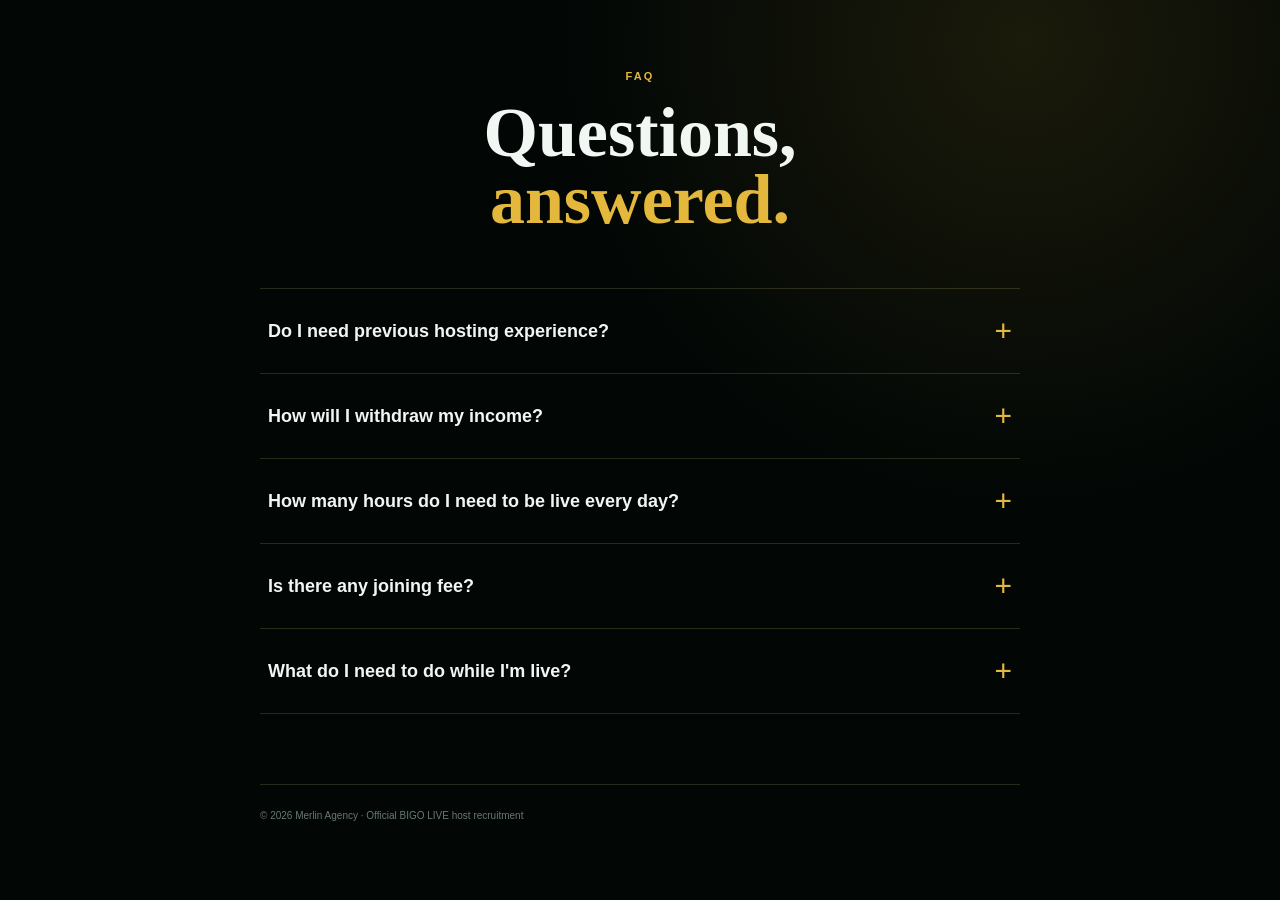
<file: faq.html>
<!doctype html>
<html lang="en">
<head>
<meta charset="utf-8">
<meta name="viewport" content="width=device-width,initial-scale=1">
<meta name="theme-color" content="#020705">
<title>Work From Home | High Earning | No Joining Fee</title>
<style>
:root{--bg:#020705;--green:#e4b83d;--text:#f1f8f3;--muted:#8fa197;--line:rgba(255,239,150,.15)}
*{box-sizing:border-box}html,body{margin:0;min-height:100%;background:var(--bg);color:var(--text);font-family:Arial,sans-serif}
body{background:radial-gradient(circle at 80% 5%,rgba(228,184,61,.11),transparent 35%),#020705}
.wrap{width:min(760px,calc(100% - 32px));margin:auto;padding:70px 0 45px}
.kicker{text-align:center;color:var(--green);font-size:11px;font-weight:800;letter-spacing:.2em}
h1{text-align:center;font:700 clamp(42px,10vw,70px)/.95 Georgia,serif;margin:18px 0 55px}
h1 span{color:var(--green)}
.faq{border-top:1px solid var(--line)}
.item{border-bottom:1px solid var(--line)}
.question{width:100%;padding:27px 8px;background:none;border:0;color:#f0f6f2;text-align:left;display:flex;align-items:center;justify-content:space-between;gap:18px;font-size:18px;font-weight:800;cursor:pointer}
.plus{color:var(--green);font-size:30px;font-weight:300;line-height:1;transition:.2s}
.answer{display:none;padding:0 48px 26px 8px;color:#9eafa5;font-size:14px;line-height:1.75}
.item.open .answer{display:block}.item.open .plus{transform:rotate(45deg)}
.footer{margin-top:70px;padding-top:25px;border-top:1px solid var(--line);color:#687970;font-size:10px}
@media(max-width:500px){.wrap{padding-top:45px}.question{font-size:16px;padding:23px 5px}.answer{padding-right:10px;font-size:13px}}
</style>
</head>
<body>
<main class="wrap">
<div class="kicker">FAQ</div>
<h1>Questions,<br><span>answered.</span></h1>

<section class="faq">

<div class="item">
<button class="question" type="button">Do I need previous hosting experience?<span class="plus">+</span></button>
<div class="answer">No. Beginners are welcome to apply. Training, guidance, and support can be provided to help you get started.</div>
</div>

<div class="item">
<button class="question" type="button">How will I withdraw my income?<span class="plus">+</span></button>
<div class="answer">You can withdraw your earnings directly from your wallet according to the available withdrawal options.</div>
</div>

<div class="item">
<button class="question" type="button">How many hours do I need to be live every day?<span class="plus">+</span></button>
<div class="answer">The required live hours may vary depending on your target and hosting schedule. Your agency team will guide you regarding the expected daily live hours.</div>
</div>

<div class="item">
<button class="question" type="button">Is there any joining fee?<span class="plus">+</span></button>
<div class="answer">No. There is no joining fee. You can apply and join Merlin Agency without paying any joining charges.</div>
</div>

<div class="item">
<button class="question" type="button">What do I need to do while I'm live?<span class="plus">+</span></button>
<div class="answer">While you're live, you can play PKs, interact and chat with your viewers, reply to comments, entertain your audience, and keep the live session engaging and active.</div>
</div>

</section>

<footer class="footer">© 2026 Merlin Agency · Official BIGO LIVE host recruitment</footer>
</main>

<script>
document.querySelectorAll(".question").forEach(button=>{
  button.addEventListener("click",()=>{
    const item=button.parentElement;
    document.querySelectorAll(".item").forEach(other=>{
      if(other!==item) other.classList.remove("open");
    });
    item.classList.toggle("open");
  });
});
</script>
</body>
</html>
</file>
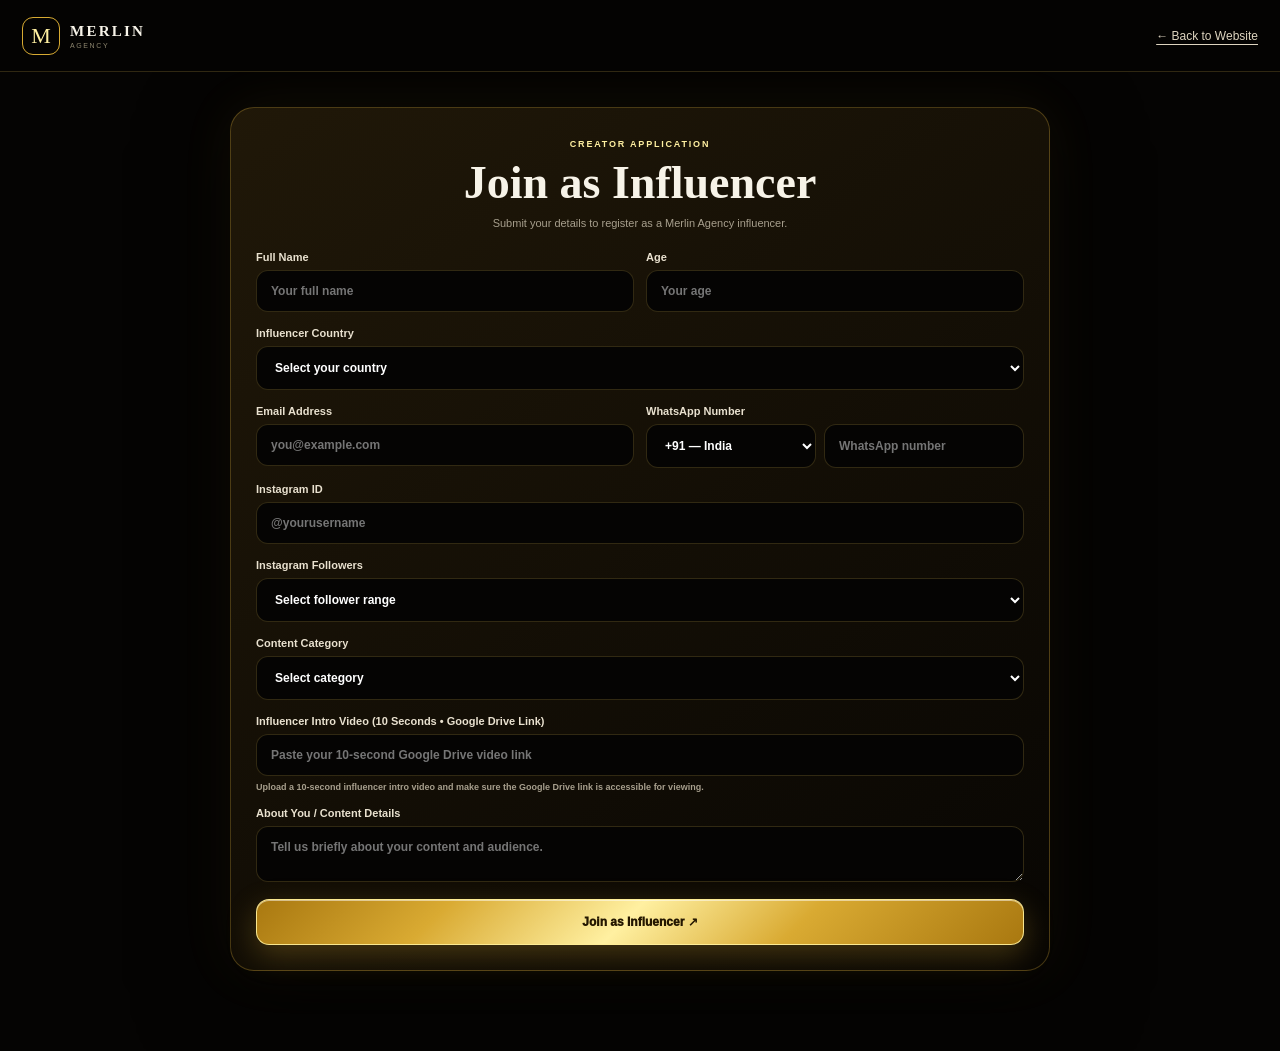
<file: influencer-apply.html>
<!doctype html>
<html lang="en">
<head>
<meta charset="utf-8">
<meta name="viewport" content="width=device-width,initial-scale=1">
<meta name="theme-color" content="#070503">
<title>Work From Home | High Earning | No Joining Fee</title>
<style>
:root{--bg:#050403;--gold:#d7aa32;--gold2:#fff0a1;--pink:#e83e9a;--line:rgba(226,190,83,.2);--muted:#a79f8d}
*{box-sizing:border-box}html,body{margin:0;background:var(--bg);color:#f7f3e8;font-family:Inter,Arial,sans-serif}
body:before{content:"";position:fixed;inset:0;z-index:-1;background:radial-gradient(circle at 75% 5%,rgba(228,184,61,.12),transparent 30%),linear-gradient(180deg,#090702,#020201)}
.header{min-height:72px;padding:10px 22px;display:flex;align-items:center;justify-content:space-between;border-bottom:1px solid var(--line);background:rgba(5,4,3,.92);position:sticky;top:0;z-index:20}
.logo{display:flex;align-items:center;gap:10px;text-decoration:none;color:inherit}.logo-m{width:38px;height:38px;border:1px solid var(--gold);border-radius:11px;display:grid;place-items:center;color:var(--gold2);font:22px Georgia,serif}.logo b{display:block;font:700 15px Georgia,serif;letter-spacing:.15em}.logo small{display:block;color:#8e866f;font-size:7px;letter-spacing:.23em;margin-top:2px}.back{font-size:12px;color:#ddd4bf;text-decoration:underline;text-underline-offset:4px}
.wrap{width:min(820px,calc(100% - 30px));margin:auto}.form-section{padding:35px 0 80px}.form-card{padding:25px;border:1px solid rgba(228,184,61,.28);border-radius:24px;background:linear-gradient(145deg,rgba(39,29,10,.82),rgba(8,6,3,.97));box-shadow:0 28px 90px rgba(0,0,0,.55),0 0 55px rgba(228,184,61,.07)}
.form-title{text-align:center;margin-bottom:22px}.kicker{color:#fff0a1;font-size:9px;font-weight:900;letter-spacing:.2em}.form-title h1{font:700 46px/1 Georgia,serif;margin:9px 0}.form-title p{color:var(--muted);font-size:11px}
label{display:block;color:#e9e1cf;font-size:11px;font-weight:850;margin-bottom:15px}input,select,textarea{width:100%;margin-top:7px;padding:13px 14px;border-radius:12px;border:1px solid var(--line);background:#050403;color:#fff;font:inherit;font-size:12px;outline:none}input:focus,select:focus,textarea:focus{border-color:#d7aa32;box-shadow:0 0 0 2px rgba(215,170,50,.08)}
.two{display:grid;grid-template-columns:1fr 1fr;gap:12px}.phone-row{display:grid;grid-template-columns:170px 1fr;gap:8px}
.submit{width:100%;border:1px solid rgba(255,239,154,.92);border-radius:13px;padding:15px;cursor:pointer;font-weight:950;font-size:12px;color:#241700;background:linear-gradient(135deg,#a97810 0%,#d9aa32 24%,#fff0a1 48%,#d9aa32 70%,#a97810 100%);box-shadow:0 10px 30px rgba(215,170,50,.28),inset 0 1px 0 rgba(255,255,255,.5);position:relative;overflow:hidden}.submit:before{content:"";position:absolute;top:-30%;left:-45%;width:35%;height:160%;transform:skewX(-20deg);background:linear-gradient(90deg,transparent,rgba(255,255,255,.78),transparent);animation:submitGoldShine 3s ease-in-out infinite}.submit{isolation:isolate}.submit::after{content:"";position:absolute;inset:0;border-radius:inherit;box-shadow:0 0 18px rgba(255,220,95,.18);pointer-events:none}@keyframes submitGoldShine{0%{left:-45%}55%,100%{left:120%}}
.error,.success{display:none;padding:12px;border-radius:12px;margin-bottom:14px;font-size:11px}.error{background:rgba(255,80,80,.07);border:1px solid rgba(255,80,80,.2);color:#ffb9b9}.success{background:rgba(228,184,61,.08);border:1px solid rgba(228,184,61,.25);color:#fff0a1}.show{display:block}
@media(max-width:600px){.header{padding:10px 15px}.form-card{padding:18px}.form-title h1{font-size:40px}.two,.phone-row{grid-template-columns:1fr}}
</style>
</head>
<body>
<header class="header">
<a class="logo" href="index.html"><span class="logo-m">M</span><span><b>MERLIN</b><small>AGENCY</small></span></a>
<a class="back" href="index.html">← Back to Website</a>
</header>
<main><section class="form-section wrap"><div class="form-card">
<div class="form-title"><span class="kicker">CREATOR APPLICATION</span><h1>Join as Influencer</h1><p>Submit your details to register as a Merlin Agency influencer.</p></div>
<div id="error" class="error"></div><div id="success" class="success">✓ Application prepared. Opening WhatsApp…</div>
<form id="applyForm" novalidate>
<div class="two">
<label>Full Name<input name="name" required placeholder="Your full name"></label>
<label>Age<input name="age" type="number" min="18" required placeholder="Your age"></label>
</div>
<label>Influencer Country<select name="influencerCountry" id="influencerCountry" required><option value="" selected disabled>Select your country</option></select></label>
<div class="two">
<label>Email Address<input name="email" type="email" required placeholder="you@example.com"></label>
<label>WhatsApp Number<div class="phone-row"><select name="countryCode" id="countryCode" required></select><input name="phone" required placeholder="WhatsApp number" inputmode="tel"></div></label>
</div>
<label>Instagram ID<input name="instagram" required placeholder="@yourusername"></label>
<label>Instagram Followers<select name="followers" required><option value="" selected disabled>Select follower range</option><option>1K – 5K</option><option>5K – 10K</option><option>10K – 25K</option><option>25K – 50K</option><option>50K – 100K</option><option>100K – 500K</option><option>500K+</option></select></label>
<label>Content Category<select name="category" required><option value="" selected disabled>Select category</option><option>Fashion & Beauty</option><option>Lifestyle</option><option>Entertainment</option><option>Food</option><option>Travel</option><option>Fitness</option><option>Gaming</option><option>Tech</option><option>Education</option><option>Other</option></select></label>
<label>Influencer Intro Video (10 Seconds • Google Drive Link)<input name="introVideo" type="url" required placeholder="Paste your 10-second Google Drive video link" autocomplete="url"><small style="display:block;margin-top:6px;color:#a79f8d;font-size:9px;font-weight:600">Upload a 10-second influencer intro video and make sure the Google Drive link is accessible for viewing.</small></label>
<label>About You / Content Details<textarea name="about" maxlength="500" required placeholder="Tell us briefly about your content and audience."></textarea></label>
<button class="submit" type="submit">Join as Influencer ↗</button>
</form></div></section></main>
<script>
const WHATSAPP_NUMBER="918178949463",codes=[["+91","India"],["+1","United States / Canada"],["+44","United Kingdom"],["+971","United Arab Emirates"],["+966","Saudi Arabia"],["+974","Qatar"],["+965","Kuwait"],["+968","Oman"],["+973","Bahrain"],["+92","Pakistan"],["+880","Bangladesh"],["+977","Nepal"],["+94","Sri Lanka"],["+86","China"],["+81","Japan"],["+82","South Korea"],["+65","Singapore"],["+60","Malaysia"],["+62","Indonesia"],["+66","Thailand"],["+61","Australia"],["+64","New Zealand"],["+49","Germany"],["+33","France"],["+39","Italy"],["+34","Spain"],["+31","Netherlands"],["+32","Belgium"],["+41","Switzerland"],["+43","Austria"],["+46","Sweden"],["+47","Norway"],["+7","Russia / Kazakhstan"],["+90","Turkey"],["+27","South Africa"],["+20","Egypt"],["+234","Nigeria"],["+254","Kenya"],["+55","Brazil"],["+52","Mexico"],["+54","Argentina"],["+56","Chile"]];
const cs=document.getElementById("countryCode");codes.forEach(([c,n])=>{let o=document.createElement("option");o.value=c;o.textContent=c+" — "+n;if(c==="+91")o.selected=true;cs.appendChild(o)});
const INFLUENCER_COUNTRIES = [
["IN","India"],["US","United States"],["GB","United Kingdom"],["AE","United Arab Emirates"],["SA","Saudi Arabia"],["QA","Qatar"],["KW","Kuwait"],["OM","Oman"],["BH","Bahrain"],["PK","Pakistan"],["BD","Bangladesh"],["NP","Nepal"],["LK","Sri Lanka"],["CN","China"],["JP","Japan"],["KR","South Korea"],["SG","Singapore"],["MY","Malaysia"],["ID","Indonesia"],["TH","Thailand"],["PH","Philippines"],["VN","Vietnam"],["AU","Australia"],["NZ","New Zealand"],["CA","Canada"],["MX","Mexico"],["BR","Brazil"],["AR","Argentina"],["CL","Chile"],["CO","Colombia"],["PE","Peru"],["DE","Germany"],["FR","France"],["IT","Italy"],["ES","Spain"],["PT","Portugal"],["NL","Netherlands"],["BE","Belgium"],["CH","Switzerland"],["AT","Austria"],["SE","Sweden"],["NO","Norway"],["DK","Denmark"],["FI","Finland"],["IE","Ireland"],["IS","Iceland"],["PL","Poland"],["CZ","Czech Republic"],["SK","Slovakia"],["HU","Hungary"],["RO","Romania"],["BG","Bulgaria"],["GR","Greece"],["TR","Turkey"],["UA","Ukraine"],["RS","Serbia"],["HR","Croatia"],["SI","Slovenia"],["BA","Bosnia and Herzegovina"],["AL","Albania"],["MK","North Macedonia"],["ME","Montenegro"],["MD","Moldova"],["GE","Georgia"],["AM","Armenia"],["AZ","Azerbaijan"],["KZ","Kazakhstan"],["UZ","Uzbekistan"],["KG","Kyrgyzstan"],["TJ","Tajikistan"],["TM","Turkmenistan"],["MN","Mongolia"],["RU","Russia"],["ZA","South Africa"],["NG","Nigeria"],["KE","Kenya"],["GH","Ghana"],["EG","Egypt"],["MA","Morocco"],["DZ","Algeria"],["TN","Tunisia"],["ET","Ethiopia"],["TZ","Tanzania"],["UG","Uganda"],["RW","Rwanda"],["SN","Senegal"],["CI","Côte d'Ivoire"],["CM","Cameroon"],["CD","DR Congo"],["AO","Angola"],["ZM","Zambia"],["ZW","Zimbabwe"],["MZ","Mozambique"],["BW","Botswana"],["NA","Namibia"],["MU","Mauritius"],["SC","Seychelles"],["JM","Jamaica"],["TT","Trinidad and Tobago"],["BS","Bahamas"],["BB","Barbados"],["DO","Dominican Republic"],["CR","Costa Rica"],["PA","Panama"],["GT","Guatemala"],["HN","Honduras"],["SV","El Salvador"],["NI","Nicaragua"],["BO","Bolivia"],["EC","Ecuador"],["UY","Uruguay"],["PY","Paraguay"],["VE","Venezuela"],["FJ","Fiji"],["PG","Papua New Guinea"],["WS","Samoa"],["TO","Tonga"],["VU","Vanuatu"],["KH","Cambodia"],["LA","Laos"],["MM","Myanmar"],["BN","Brunei"],["TW","Taiwan"],["HK","Hong Kong"],["MO","Macao"]
];
const influencerCountrySelect=document.getElementById("influencerCountry");
INFLUENCER_COUNTRIES.forEach(([code,name])=>{const o=document.createElement("option");o.value=code;o.textContent=name;influencerCountrySelect.appendChild(o)});
document.getElementById("applyForm").addEventListener("submit",e=>{e.preventDefault();let f=e.currentTarget,err=document.getElementById("error");err.classList.remove("show");if(!f.checkValidity()){err.textContent="Please complete all required fields correctly.";err.classList.add("show");f.querySelector(":invalid")?.focus();return}let x=new FormData(f);let msg=`Hello Merlin Agency 👋

I want to apply as an influencer.

Full Name: ${x.get("name")}
Age: ${x.get("age")}
Country: ${INFLUENCER_COUNTRIES.find(([code])=>code===x.get("influencerCountry"))?.[1]||x.get("influencerCountry")}
Email: ${x.get("email")}
WhatsApp: ${x.get("countryCode")} ${x.get("phone")}
Instagram ID: ${x.get("instagram")}
Instagram Followers: ${x.get("followers")}
Content Category: ${x.get("category")}
Influencer Intro Video (10 Seconds • Google Drive): ${x.get("introVideo")}
About / Content Details:
${x.get("about")}

Please review my influencer application. Thank you.`;document.getElementById("success").classList.add("show");location.href="intent://send?phone="+WHATSAPP_NUMBER+"&text="+encodeURIComponent(msg)+"#Intent;scheme=whatsapp;package=com.whatsapp;end"});
</script>
</body></html>
</file>
<file: styles.css>
:root{--bg:#020705;--panel:#07120c;--panel2:#0b1a11;--green:#e4b83d;--green2:#fff0a1;--text:#f1f8f3;--muted:#8fa197;--line:rgba(255,239,150,.16);--shadow:0 24px 80px rgba(0,0,0,.45)}
*{box-sizing:border-box}
html{scroll-behavior:smooth;overflow-x:hidden}
body{margin:0;min-width:0;overflow-x:hidden;background:var(--bg);color:var(--text);font-family:Inter,Arial,sans-serif}
a{color:inherit}button,input,select,textarea{font:inherit}
body:before{content:"";position:fixed;inset:0;z-index:-3;pointer-events:none;background:radial-gradient(circle at 75% 5%,rgba(228,184,61,.09),transparent 32%),linear-gradient(180deg,#030805,#010403)}
.bg-glow{position:fixed;width:420px;height:420px;right:-180px;top:110px;border-radius:50%;background:rgba(228,184,61,.08);filter:blur(90px);pointer-events:none;z-index:-2}
.particles{position:fixed;inset:0;pointer-events:none;z-index:-1;background-image:radial-gradient(circle,rgba(255,239,150,.18) 1px,transparent 1px);background-size:90px 90px;opacity:.1}
.wrap{width:min(1180px,calc(100% - 32px));margin-inline:auto;min-width:0}
.header{position:sticky;top:0;z-index:50;min-height:68px;padding:10px clamp(14px,4vw,60px);display:flex;align-items:center;justify-content:space-between;gap:14px;background:rgba(3,8,5,.86);backdrop-filter:blur(18px);border-bottom:1px solid rgba(255,239,150,.09)}
.logo{display:flex;align-items:center;gap:9px;color:#fff;text-decoration:none;min-width:0}.logo-m{width:36px;height:36px;border:1px solid var(--green);border-radius:11px;display:grid;place-items:center;color:var(--green);font:20px Georgia,serif;flex:0 0 auto}.logo b{display:block;letter-spacing:.14em;font:700 14px Georgia,serif}.logo small{display:block;color:#769082;letter-spacing:.2em;font-size:7px;margin-top:2px}.header nav{display:flex;gap:24px}.header nav a{color:#aebdb4;text-decoration:none;font-size:12px}.header nav a:hover{color:var(--green2)}
.top-apply,.floating{background:var(--green);color:#031108;text-decoration:none;font-weight:900;border-radius:999px;padding:11px 16px;font-size:12px;box-shadow:0 0 28px rgba(228,184,61,.16);white-space:nowrap}.top-apply:hover,.floating:hover{filter:brightness(1.08)}
.hero{padding:78px 0 60px;display:grid;grid-template-columns:minmax(0,1.05fr) minmax(280px,.75fr);align-items:center;gap:50px;min-width:0}.hero-copy{min-width:0}.eyebrow{color:var(--green2);font-size:10px;letter-spacing:.16em;font-weight:800}.eyebrow i{display:inline-block;width:7px;height:7px;background:var(--green);border-radius:50%;margin-right:7px;box-shadow:0 0 12px var(--green)}
.hero h1{font:800 clamp(54px,7vw,96px)/.9 Georgia,serif;margin:20px 0;letter-spacing:-.03em}.hero h1 em,.section-head em,.apply-intro em{font-style:normal;color:var(--green)}.hero p{max-width:620px;color:var(--muted);line-height:1.75;font-size:15px;margin:0}.actions{display:flex;gap:12px;flex-wrap:wrap;margin:28px 0}.btn{display:inline-flex;align-items:center;gap:20px;padding:14px 19px;border-radius:13px;text-decoration:none;font-weight:900;font-size:12px;border:1px solid var(--line)}.btn.green{background:var(--green);color:#031108;box-shadow:0 0 30px rgba(228,184,61,.14)}.btn.ghost{background:rgba(5,15,9,.6);color:#eaf6ee}.trust{display:flex;gap:18px;flex-wrap:wrap;color:#8da196;font-size:10px}.hero-card{position:relative;min-height:430px;border-radius:30px;border:1px solid rgba(255,239,150,.22);background:linear-gradient(145deg,rgba(17,52,34,.78),rgba(4,12,8,.92));box-shadow:var(--shadow),0 0 70px rgba(228,184,61,.06);padding:24px;display:flex;flex-direction:column;align-items:center;justify-content:center;overflow:hidden}.hero-card:after{content:"";position:absolute;inset:auto -20% -40% -20%;height:240px;background:radial-gradient(circle,rgba(228,184,61,.12),transparent 65%)}.hero-card-top{position:absolute;top:22px;left:24px;right:24px;display:flex;justify-content:space-between;font-size:9px;letter-spacing:.12em;color:#7f9688}.hero-card-top span{color:var(--green2)}.hero-card-top span i{display:inline-block;width:7px;height:7px;border-radius:50%;background:var(--green);margin-right:6px;animation:pulse 1.8s infinite}.crest{width:120px;height:120px;border:1px solid var(--green);border-radius:50%;display:grid;place-items:center;color:var(--green);font:70px Georgia,serif;box-shadow:0 0 35px rgba(228,184,61,.1)}.hero-card h3{text-align:center;font:700 28px/1.05 Georgia,serif;margin:25px 0 22px}.hero-card h3 span{color:var(--green)}.hero-stat{display:flex;gap:45px;text-align:center}.hero-stat b{display:block;font-size:22px}.hero-stat small{color:#6f8177;font-size:9px}
.section{padding:95px 0}.section-head{text-align:center;max-width:760px;margin:0 auto 40px}.kicker{color:var(--green);font-size:9px;font-weight:900;letter-spacing:.18em}.section-head h2{font:700 clamp(38px,5vw,64px)/1 Georgia,serif;margin:12px 0}.section-head p{color:var(--muted);line-height:1.65;margin:0 auto;max-width:650px}
.video-section{padding-top:35px}.video-carousel{width:min(390px,100%);margin:0 auto;position:relative;overflow:hidden;padding:8px 0 2px}.video-track{display:flex;width:100%;transition:transform .72s cubic-bezier(.2,.75,.2,1);will-change:transform}.video-slide{flex:0 0 100%;width:100%;min-width:100%;padding:8px;border-radius:30px;background:linear-gradient(145deg,rgba(228,184,61,.58),rgba(228,184,61,.05));box-shadow:var(--shadow);position:relative;overflow:hidden}.feature-video{display:block;width:100%;height:auto;aspect-ratio:9/16;object-fit:cover;border-radius:23px;background:#020503}.live-badge{position:absolute;top:18px;left:18px;z-index:2;background:rgba(2,8,5,.78);border:1px solid rgba(255,239,150,.2);border-radius:999px;padding:7px 10px;font-size:8px;font-weight:900;letter-spacing:.08em}.live-badge i{display:inline-block;width:6px;height:6px;border-radius:50%;background:var(--green);margin-right:5px;box-shadow:0 0 10px var(--green)}.slide-label{display:flex;justify-content:space-between;gap:10px;padding:12px 5px 2px;color:#a8b8af;font-size:9px;letter-spacing:.1em}.slide-label b{color:var(--green2)}.slider-arrow{position:absolute;z-index:5;top:47%;transform:translateY(-50%);width:38px;height:38px;border-radius:50%;border:1px solid var(--green);background:rgba(2,8,5,.88);color:var(--green);font-size:25px;line-height:1;cursor:pointer}.slider-arrow.prev{left:5px}.slider-arrow.next{right:5px}.dots{display:flex;justify-content:center;gap:7px;margin-top:15px}.dots button{width:7px;height:7px;border:0;border-radius:50%;background:#365244;cursor:pointer;padding:0}.dots button.on{background:var(--green);box-shadow:0 0 12px rgba(228,184,61,.6)}
.salary-grid{display:grid;grid-template-columns:repeat(4,minmax(0,1fr));gap:10px}.salary-card{border:1px solid var(--line);border-radius:16px;background:linear-gradient(145deg,rgba(10,27,17,.88),rgba(3,9,6,.88));padding:18px;min-width:0}.salary-card small{display:block;color:#b9c9c0;font-weight:900;font-size:11px}.salary-card strong{display:block;color:var(--green);font-size:23px;margin:8px 0}.salary-card div{display:flex;justify-content:space-between;gap:7px;color:#7f9287;font-size:9px}.salary-card em{display:block;color:#668071;font-style:normal;font-size:8px;margin-top:12px}.note{margin:18px 0;color:#83948a;font-size:10px;line-height:1.6}.note b{color:var(--green2)}.chart{border:1px solid var(--line);border-radius:18px;overflow:hidden;background:#061009}.chart summary{cursor:pointer;padding:15px;color:var(--green2);font-weight:800;font-size:11px;display:flex;justify-content:space-between}.chart img{display:block;width:100%;height:auto}
.steps{display:grid;grid-template-columns:repeat(4,minmax(0,1fr));gap:14px;position:relative}.step{position:relative;border:1px solid var(--line);border-radius:20px;padding:24px;background:linear-gradient(145deg,rgba(11,28,18,.8),rgba(4,10,7,.8));min-width:0}.step>b{position:absolute;right:16px;top:14px;color:#3c5848;font-size:10px}.step>span{display:grid;place-items:center;width:45px;height:45px;border:1px solid rgba(228,184,61,.3);border-radius:13px;color:var(--green);font-size:20px;margin-bottom:22px}.step h3{margin:0 0 7px}.step p{color:#819188;font-size:12px;line-height:1.55;margin:0}.connector{height:1px;max-width:800px;margin:30px auto 0;background:linear-gradient(90deg,transparent,var(--green),transparent);opacity:.25;animation:line 3s infinite}
.portfolio-grid{display:grid;grid-template-columns:repeat(4,minmax(0,1fr));gap:16px}.portfolio-card{display:block;padding:0;border:1px solid var(--line);border-radius:22px;overflow:hidden;background:#061009;position:relative;aspect-ratio:4/5;color:white;text-align:left;box-shadow:var(--shadow);cursor:pointer}.portfolio-card img{width:100%;height:100%;object-fit:cover;display:block;transition:.5s}.portfolio-card:after{content:"";position:absolute;inset:0;background:linear-gradient(180deg,transparent 45%,rgba(0,0,0,.82));pointer-events:none}.portfolio-card:hover img{transform:scale(1.04)}.portfolio-card .play{position:absolute;z-index:2;top:50%;left:50%;transform:translate(-50%,-50%);width:54px;height:54px;border-radius:50%;display:grid;place-items:center;background:rgba(228,184,61,.92);color:#031108;box-shadow:0 0 35px rgba(228,184,61,.3)}.portfolio-card div{position:absolute;z-index:3;left:15px;right:15px;bottom:15px}.portfolio-card small{color:var(--green2);font-size:8px;letter-spacing:.14em}.portfolio-card b{display:block;margin-top:5px;font-size:13px}
.accordion{max-width:900px;margin:auto}.accordion details{border-top:1px solid var(--line)}.accordion details:last-child{border-bottom:1px solid var(--line)}.accordion summary{padding:22px 4px;display:flex;justify-content:space-between;cursor:pointer;font-weight:700}.accordion summary span{color:var(--green)}.accordion p{padding:0 4px 22px;margin:0;color:#819188;line-height:1.6}
.footer{padding:45px max(16px,calc((100% - 1180px)/2));border-top:1px solid var(--line);background:#020604;display:grid;grid-template-columns:1fr auto;gap:20px}.footer p{color:#66776c;font-size:10px}.wa,.snap{color:var(--green2);text-decoration:none;font-size:11px}.footer-bottom{grid-column:1/-1;border-top:1px solid rgba(255,255,255,.05);padding-top:17px;display:flex;justify-content:space-between;gap:15px;color:#52635a;font-size:10px}.floating{position:fixed;right:16px;bottom:16px;z-index:40;animation:float 2.8s infinite}
.modal{position:fixed;inset:0;background:rgba(0,0,0,.88);backdrop-filter:blur(10px);z-index:100;display:none;place-items:center;padding:20px}.modal.open{display:grid}.modal video{height:min(82vh,760px);max-width:90vw;border:1px solid var(--green);border-radius:20px;background:#000;box-shadow:0 0 80px rgba(228,184,61,.15)}.modal-close{position:absolute;right:20px;top:15px;width:42px;height:42px;border-radius:50%;background:#0b1a11;border:1px solid var(--line);color:#fff;font-size:28px;cursor:pointer}
.apply-page{min-height:100vh}.apply-wrap{width:min(1000px,calc(100% - 32px));margin:auto;padding:70px 0}.apply-intro{text-align:center;max-width:760px;margin:auto}.apply-intro h1{font:700 clamp(45px,7vw,80px)/1 Georgia,serif;margin:18px 0}.apply-intro p{color:var(--muted);line-height:1.7}.apply-pills{display:flex;justify-content:center;gap:10px;flex-wrap:wrap;margin:25px 0}.apply-pills span{border:1px solid var(--line);padding:9px 12px;border-radius:999px;color:#9eb1a5;font-size:10px}.apply-form{max-width:760px;margin:40px auto 0;padding:35px;border:1px solid rgba(255,239,150,.22);border-radius:28px;background:linear-gradient(145deg,rgba(12,37,24,.82),rgba(4,11,7,.9));box-shadow:var(--shadow);display:grid;gap:15px}.apply-form label{font-size:10px;color:#9badA2;font-weight:800;letter-spacing:.06em}.apply-form small{color:var(--green2);font-size:9px}.apply-form input,.apply-form select,.apply-form textarea{width:100%;display:block;margin-top:7px;background:#020805;border:1px solid rgba(255,239,150,.14);border-radius:13px;padding:14px;color:#eff8f2;font-size:13px;outline:0}.apply-form input:focus,.apply-form select:focus,.apply-form textarea:focus{border-color:var(--green);box-shadow:0 0 0 3px rgba(228,184,61,.08)}.apply-form textarea{resize:vertical}.two{display:grid;grid-template-columns:1fr 1fr;gap:14px}.submit{width:100%;cursor:pointer;margin-top:4px}.form-note{text-align:center;color:#68796e;font-size:10px}.compact{padding-top:25px}
.reveal{opacity:0;transform:translateY(24px);transition:opacity .7s ease,transform .7s ease}.reveal.visible{opacity:1;transform:none}.delay1{transition-delay:.12s}.delay2{transition-delay:.24s}
@keyframes pulse{0%{box-shadow:0 0 0 0 rgba(228,184,61,.5)}70%{box-shadow:0 0 0 9px rgba(228,184,61,0)}100%{box-shadow:0 0 0 0 rgba(228,184,61,0)}}@keyframes float{50%{transform:translateY(-5px)}}@keyframes line{50%{opacity:.55;transform:scaleX(1.04)}}
@media(max-width:950px){.hero{grid-template-columns:1fr;text-align:center;gap:28px}.hero p{margin-inline:auto}.actions,.trust{justify-content:center}.hero-card{max-width:520px;width:100%;margin-inline:auto}.salary-grid{grid-template-columns:repeat(3,minmax(0,1fr))}.steps{grid-template-columns:repeat(2,minmax(0,1fr))}.portfolio-grid{grid-template-columns:repeat(2,minmax(0,1fr))}}
@media(max-width:700px){.wrap{width:calc(100% - 24px)}.header{min-height:62px;padding:9px 12px}.header nav{display:none}.top-apply{padding:9px 12px;font-size:11px}.hero{padding:52px 0 40px}.hero h1{font-size:clamp(45px,14vw,64px);line-height:.92}.hero p{font-size:13px}.hero-card{min-height:360px}.section{padding:70px 0}.section-head{margin-bottom:30px}.section-head h2{font-size:clamp(35px,11vw,52px)}.video-section{padding-top:15px}.video-carousel{width:min(360px,100%)}.slider-arrow{width:34px;height:34px;font-size:22px}.salary-grid{grid-template-columns:repeat(2,minmax(0,1fr))}.steps{grid-template-columns:1fr}.portfolio-grid{grid-template-columns:repeat(2,minmax(0,1fr));gap:10px}.portfolio-card{border-radius:17px}.portfolio-card .play{width:46px;height:46px}.portfolio-card b{font-size:11px}.footer{grid-template-columns:1fr}.footer-bottom{grid-column:auto;flex-direction:column}.floating{right:10px;bottom:10px}.two{grid-template-columns:1fr}.apply-form{padding:20px;border-radius:22px}}
@media(max-width:420px){.wrap{width:calc(100% - 20px)}.logo b{font-size:12px}.logo-m{width:32px;height:32px}.hero-card{min-height:340px}.hero-stat{gap:28px}.salary-grid{grid-template-columns:1fr 1fr;gap:8px}.salary-card{padding:14px}.salary-card strong{font-size:19px}.portfolio-grid{grid-template-columns:1fr 1fr}.portfolio-card{aspect-ratio:3/4}.section{padding:60px 0}}
@media(prefers-reduced-motion:reduce){*,*::before,*::after{scroll-behavior:auto!important;animation:none!important;transition:none!important}}
</file>
